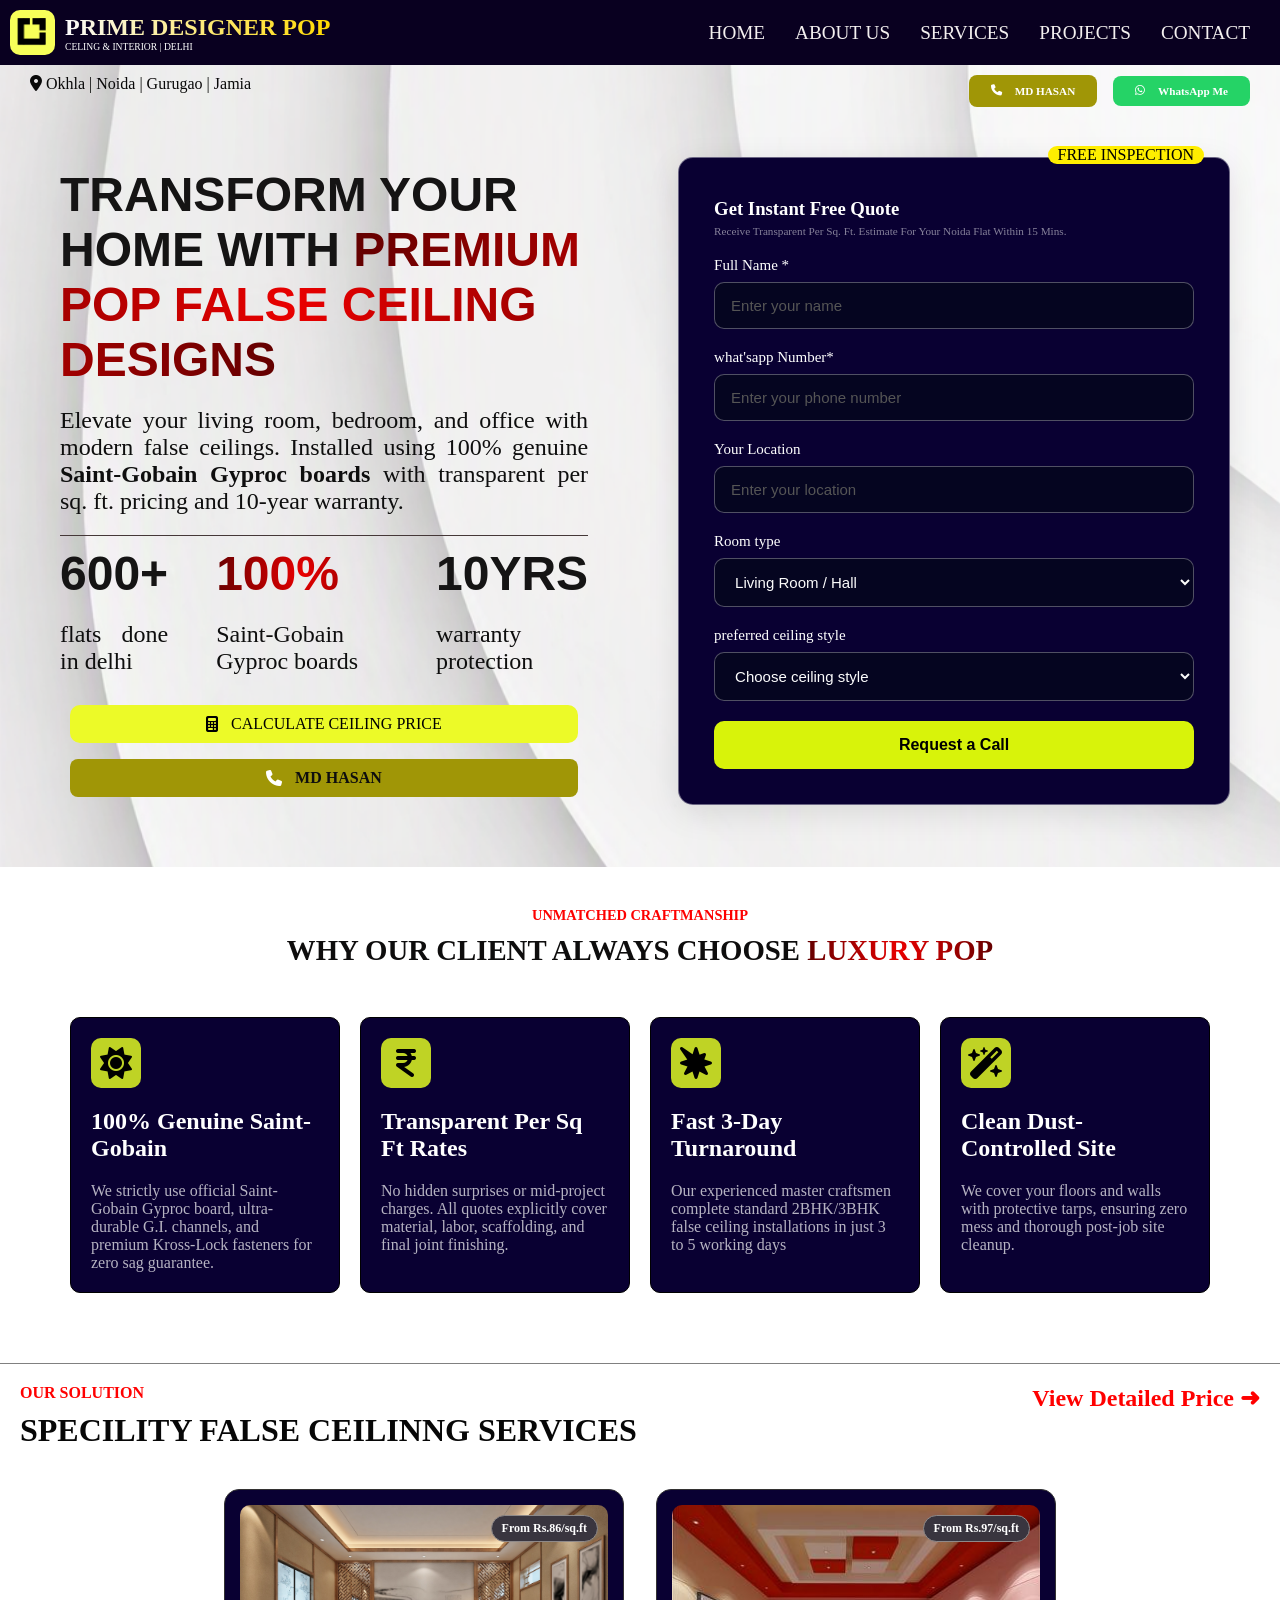
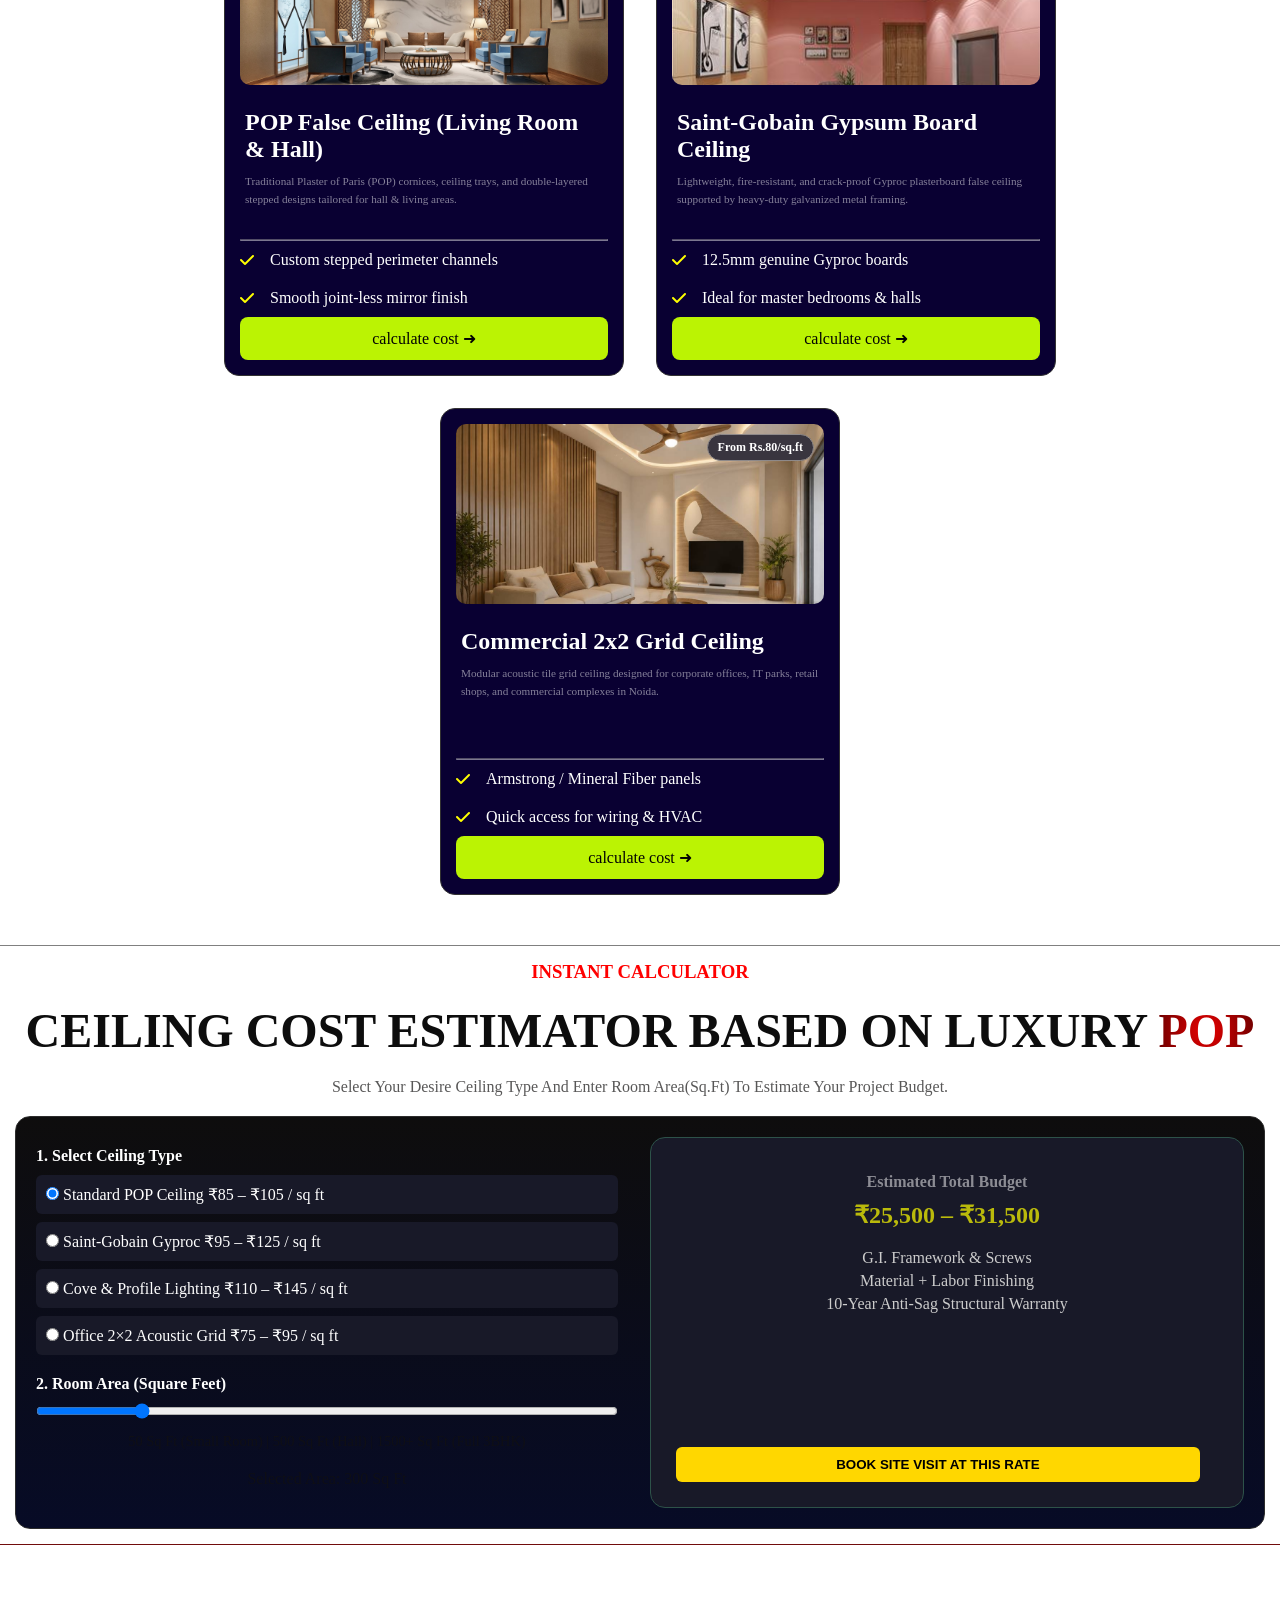
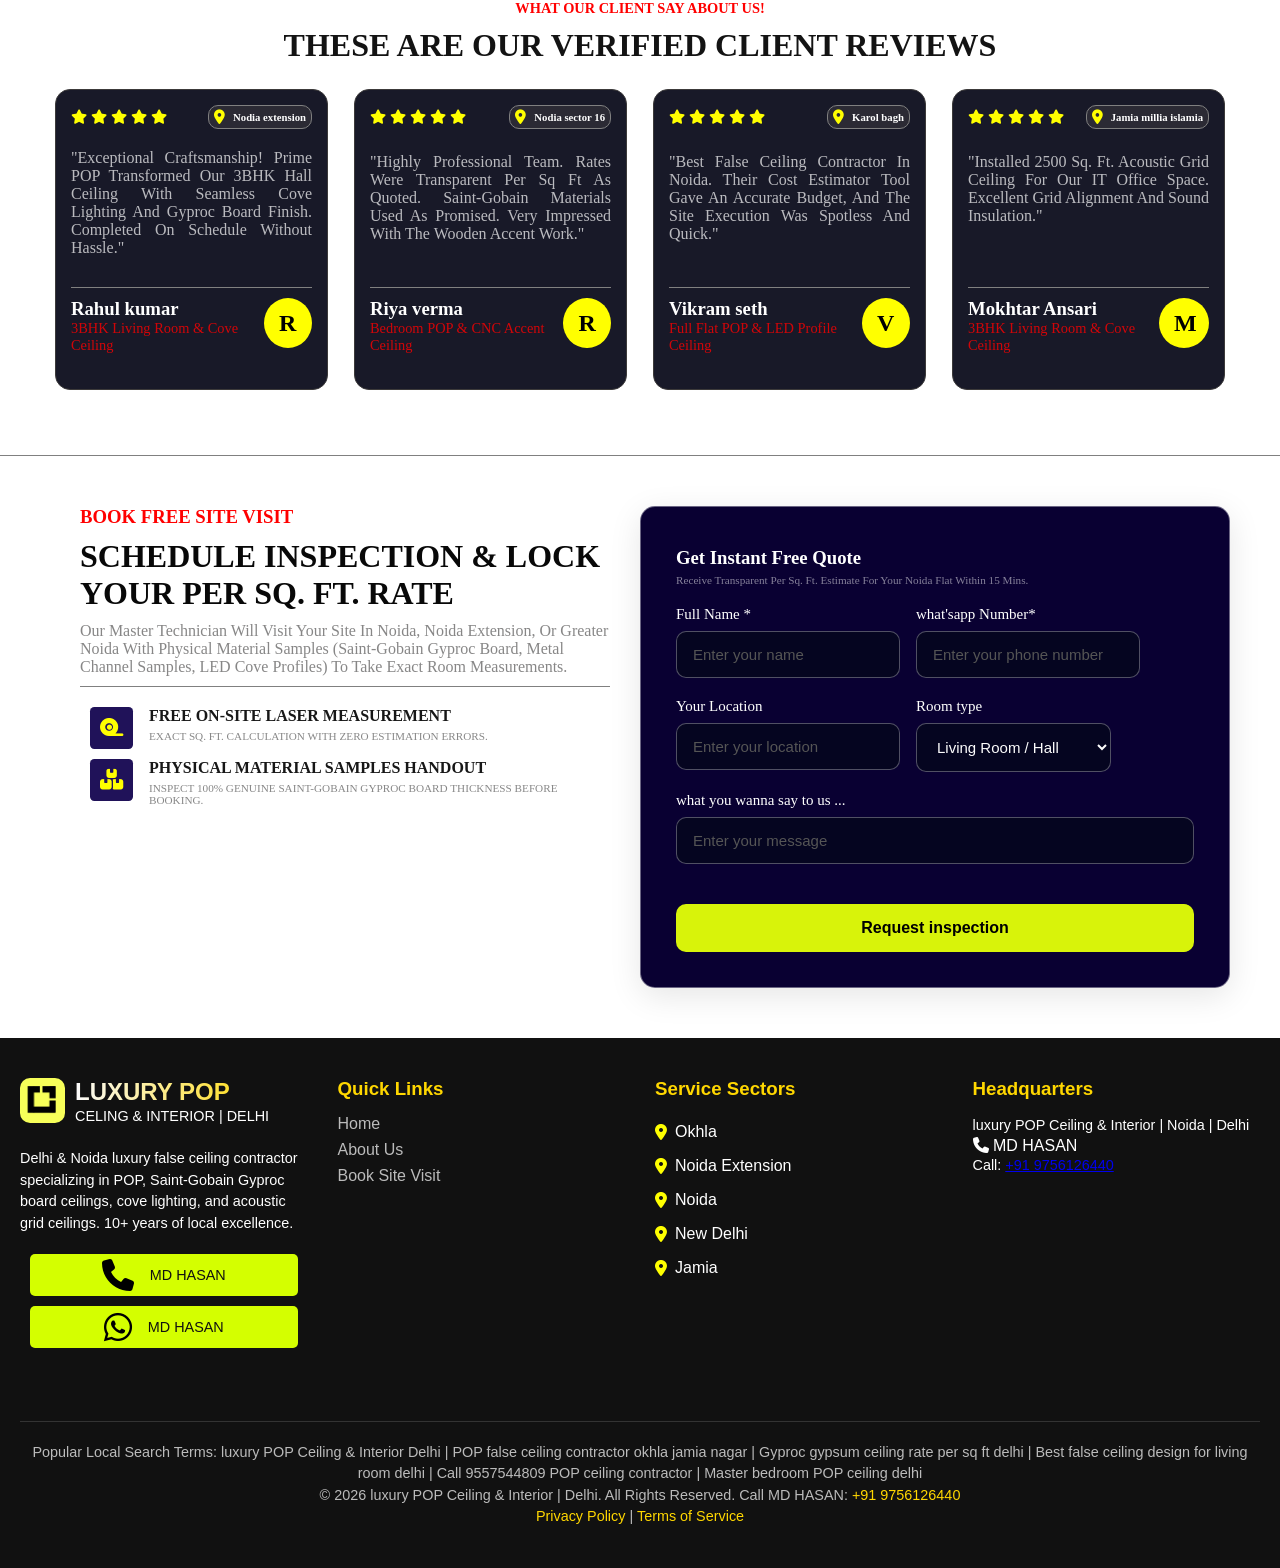
<file: index.html>
<!DOCTYPE html>
<html lang="en">

<head>
    <meta charset="UTF-8">
    <meta name="viewport" content="width=device-width, initial-scale=1.0">
    <title>pop ceiling | false ceiling | transform your home with luxury pop ceiling | luxury pop</title>
    <link rel="stylesheet" href="style/style.css">
    <link rel="icon" type="image/png" href="img/logo.png">
    <link rel="stylesheet" href="https://cdnjs.cloudflare.com/ajax/libs/font-awesome/6.5.2/css/all.min.css">
    <meta name="author" content="arwaz_kashif">
    <meta name="keyword" content="ceiling , pop ceiling , false ceiling , false , ceiling , delhi , design ">
    <meta name="description" content="we design and build pop ceiling | false ceiling in delhi and noida area ">
</head>

<body>
    <!--header section markup-->
    <header>
        <!--navigation section markup-->
        <section class="navbar">
            <!--menu section top but i put the top secton on bottom because i didn't like it later-->
            <section class="nav-btm">
                <div class="nav-btm-left">
                    <img src="img/logo.png" alt="img not found" class="logo">
                    <div class="logo-brand">
                        <h1>prime designer <span>pop</span></h1>
                        <p>celing & interior | delhi</p>
                    </div>
                </div>
                <div class="nav-btm-right">
                    <div class="nav">


                        <!-- Desktop Menu -->
                        <div class="nav-links">
                            <a href="#">Home</a>
                            <a href="about.html">About Us</a>
                            <a href="services.html">Services</a>
                            <a href="project.html">Projects</a>
                            <a href="contact.html">Contact</a>
                        </div>

                        <!-- Hamburger -->
                        <button class="hamburger" id="hamburger">
                            ☰
                        </button>

                    </div>


                    <!-- Mobile Side Menu -->
                    <div class="side-menu" id="sideMenu">

                        <!-- Cross -->
                        <button class="close-btn" id="closeBtn">
                            ×
                        </button>

                        <!-- Categories -->
                        <div class="mobile-links">
                            <a href="#">Home</a>
                            <a href="about.html">About Us</a>
                            <a href="services.html">Services</a>
                            <a href="project.html">Projects</a>
                            <a href="contact.html">Contact</a>
                        </div>

                    </div>
                </div>
            </section>
            <!--navigation top section-->
            <section class="nav-top">
                <div class="nav-top-left">
                    <div class="address">
                        <i class="fa-solid fa-location-dot"></i>
                        <span>Okhla | Noida | Gurugao | Jamia </span>
                    </div>
                </div>
                <div class="nav-top-right">
                    <a href="tel:+919756126440" class="call-btn">
                        <i class="fa-solid fa-phone"></i> <P>MD HASAN</P>
                    </a>
                    <a href="https://wa.me/919756126440" class="whatsapp-btn" target="_blank">
                        <i class="fa-brands fa-whatsapp"></i> WhatsApp Me
                    </a>
                </div>
            </section>
        </section>
        <!--banner section markup-->
        <section class="banner">
            <div class="banner-left">
                <div class="banner-img">
                    <h1>Transform Your Home with <span class="gradient-text"> Premium POP False Ceiling Designs </span>
                    </h1>
                    <p>Elevate your living room, bedroom, and office with modern false ceilings. Installed using 100%
                        genuine <b> Saint-Gobain Gyproc boards </b> with transparent per sq. ft. pricing and 10-year
                        warranty.
                    </p>
                </div>
                <div class="feature">
                    <div class="work-done">
                        <h1>600+</h1>
                        <p>flats done in delhi</p>
                    </div>
                    <div class="quility">
                        <h1 class="gradient-text"> 100% </h1>
                        <p>Saint-Gobain Gyproc boards</p>
                    </div>
                    <div class="warranty">
                        <h1>10yrs</h1>
                        <p>warranty protection</p>
                    </div>
                </div>
                <div class="banner-btn">
                    <a href="#cal" class="cal-price">
                        <i class="fa-solid fa-calculator"></i> calculate ceiling price
                    </a>
                    <a href="tel:+919756126440" class="call-btn banner-call-btn">
                        <i class="fa-solid fa-phone"></i> <p>MD HASAN</p>
                    </a>
                </div>

            </div>
            <div class="banner-right">

                <span class="border-text">free inspection</span>
                <h3>Get Instant Free Quote</h3>
                <p>Receive transparent per sq. ft. estimate for your Noida flat within 15 mins.</p>

                <form id="req-call">

                    <div class="form-group">
                        <label for="name">Full Name *</label>
                        <input type="text" id="name" placeholder="Enter your name" required>
                    </div>

                    <div class="form-group">
                        <label for="phone">what'sapp Number*</label>
                        <input type="tel" id="phone" placeholder="Enter your phone number" required>
                    </div>

                    <div class="form-group">
                        <label for="location">Your Location</label>
                        <input type="text" id="location" placeholder="Enter your location" required>
                    </div>

                    <div class="form-group">
                        <label for="room">Room type</label>

                        <select id="room" required>
                            <option value="" disabled selected>Living Room / Hall </option>
                            <option value="Masterbed Room">Masterbed Room</option>
                            <option value="full flat (2bhk / 3bhk)">Full Flat(2bhk / 3bhk) </option>
                            <option value="office / commercial ">Office / commercial</option>

                        </select>
                    </div>


                    <div class="form-group">
                        <label for="ceilin-style">preferred ceiling style</label>

                        <select id="ceiling-style" required>
                            <option value="" disabled selected>Choose ceiling style</option>
                            <option value="Saint-Gobain Gyproc Cove Ceiling">
                                Saint-Gobain Gyproc Cove Ceiling
                            </option>
                            <option value="Standard POP False Ceiling">
                                Standard POP False Ceiling
                            </option>
                            <option value="LED Profile & Ambient Strip Ceiling">
                                LED Profile & Ambient Strip Ceiling
                            </option>
                            <option value="Office Acoustic Grid Ceiling">
                                Office Acoustic Grid Ceiling
                            </option>
                            <option value="CNC Wooden Accent Ceiling">
                                CNC Wooden Accent Ceiling
                            </option>
                        </select>
                    </div>

                    <button type="submit">Request a Call</button>

                </form>
            </div>
        </section>
    </header>
    <main>
        <section class="factor">
            <h3>unmatched craftmanship</h3>
            <h1>why our client always choose <span class="gradient-text"> luxury POP</span></h1>
            <div class="factor-cards">
                <div class="factor-card">
                    <div class="factor-icon">
                        <i class="fa-solid fa-sun"></i>
                    </div>
                    <h2>100% genuine Saint-gobain </h2>
                    <p>We strictly use official Saint-Gobain Gyproc board, ultra-durable G.I. channels, and premium
                        Kross-Lock fasteners for zero sag guarantee.
                    </p>
                </div>
                <div class="factor-card">
                    <div class="factor-icon">
                        <i class="fa-solid fa-indian-rupee-sign"></i>
                    </div>
                    <h2>Transparent Per Sq Ft Rates </h2>
                    <p>No hidden surprises or mid-project charges. All quotes explicitly cover material, labor,
                        scaffolding, and final joint finishing.
                    </p>
                </div>
                <div class="factor-card">
                    <div class="factor-icon">
                        <i class="fa-solid fa-burst"></i>
                    </div>
                    <h2>Fast 3-Day Turnaround</h2>
                    <p>Our experienced master craftsmen complete standard 2BHK/3BHK false ceiling installations in just
                        3 to 5 working days
                    </p>
                </div>
                <div class="factor-card">
                    <div class="factor-icon">
                        <i class="fa-solid fa-wand-magic-sparkles"></i>
                    </div>
                    <h2>Clean Dust-Controlled Site </h2>
                    <p>We cover your floors and walls with protective tarps, ensuring zero mess and thorough post-job
                        site cleanup.
                    </p>
                </div>
            </div>
        </section>
        <section class="solution">
            <div class="sol-top">
                <div class="sol-top-left">
                    <h2>our solution</h2>
                    <h1>specility false ceilinng services</h1>
                </div>
                <div class="sol-top-right">
                    <h2 href="#cal">view detailed price ➜</h2>
                </div>
            </div>
            <div class="sol-cards">
                <div class="sol-card">
                    <div class="sol-img">
                        <img src="img/img2.jpg" alt="Solution">
                        <div class="sol-title">
                            <h2>From Rs.86/sq.ft</h2>
                        </div>
                    </div>
                    <div class="sol-content">
                        <h2>POP False Ceiling (Living Room & Hall)</h2>
                        <p>
                            Traditional Plaster of Paris (POP) cornices, ceiling trays, and double-layered stepped
                            designs tailored for hall & living areas.
                        </p>
                    </div>
                    <hr style="opacity: 0.5;">
                    <div class="sol-icon">
                        <i class="fa-solid fa-check"></i>
                        <p>Custom stepped perimeter channels</p>
                    </div>
                    <div class="sol-icon">
                        <i class="fa-solid fa-check"></i>
                        <p> Smooth joint-less mirror finish</p>
                    </div>

                    <a href="#cal" class="sol-btn">calculate cost ➜</a>
                </div>

                <div class="sol-card">
                    <div class="sol-img">
                        <img src="img/img3.jpg" alt="Solution">
                        <div class="sol-title">
                            <h2>From Rs.97/sq.ft</h2>
                        </div>
                    </div>
                    <div class="sol-content">
                        <h2>Saint-Gobain Gypsum Board Ceiling</h2>
                        <p>
                            Lightweight, fire-resistant, and crack-proof Gyproc plasterboard false ceiling supported by
                            heavy-duty galvanized metal framing.
                        </p>
                    </div>
                    <hr style="opacity: 0.5;">
                    <div class="sol-icon">
                        <i class="fa-solid fa-check"></i>
                        <p>12.5mm genuine Gyproc boards</p>
                    </div>
                    <div class="sol-icon">
                        <i class="fa-solid fa-check"></i>
                        <p> Ideal for master bedrooms & halls</p>
                    </div>

                    <a href="#cal" class="sol-btn">calculate cost ➜</a>
                </div>

                <div class="sol-card">
                    <div class="sol-img">
                        <img src="img/img4.jpg" alt="Solution">
                        <div class="sol-title">
                            <h2>From Rs.80/sq.ft</h2>
                        </div>
                    </div>
                    <div class="sol-content">
                        <h2>Commercial 2x2 Grid Ceiling</h2>
                        <p>
                            Modular acoustic tile grid ceiling designed for corporate offices, IT parks, retail shops,
                            and commercial complexes in Noida.
                        </p>
                    </div>
                    <hr style="opacity: 0.5;">
                    <div class="sol-icon">
                        <i class="fa-solid fa-check"></i>
                        <p>Armstrong / Mineral Fiber panels</p>
                    </div>
                    <div class="sol-icon">
                        <i class="fa-solid fa-check"></i>
                        <p> Quick access for wiring & HVAC</p>
                    </div>

                    <a href="#cal" class="sol-btn">calculate cost ➜</a>
                </div>



            </div>

        </section>
        <section class="calculation" id="cal">
            <h3>instant calculator</h3>
            <h1>Ceiling Cost Estimator based on luxury <span class="gradient-text">POP</span></h1>
            <P>Select your desire ceiling type and enter room area(sq.ft) to estimate your project budget.</P>
            <div class="cal-form">
                <div class="cal-form-left">
                    <h2>1. Select Ceiling Type</h2>
                    <div class="options">
                        <label>
                            <input type="radio" name="ceilingType" value="85-105" checked>
                            Standard POP Ceiling ₹85 – ₹105 / sq ft
                        </label>
                        <label>
                            <input type="radio" name="ceilingType" value="95-125">
                            Saint-Gobain Gyproc ₹95 – ₹125 / sq ft
                        </label>
                        <label>
                            <input type="radio" name="ceilingType" value="110-145">
                            Cove & Profile Lighting ₹110 – ₹145 / sq ft
                        </label>
                        <label>
                            <input type="radio" name="ceilingType" value="75-95">
                            Office 2×2 Acoustic Grid ₹75 – ₹95 / sq ft
                        </label>
                    </div>


                    <div class="cal-room">
                        <h2>2. Room Area (Square Feet)</h2>
                        <input type="range" id="roomArea" min="50" max="1500" value="300" step="10"
                            style="width: 100%;">
                        <p class="range-labels">
                            <span>50 Sq Ft (Small Room)</span> |
                            <span>500 Sq Ft (Hall)</span> |
                            <span>1500+ Sq Ft (Full 3BHK)</span>
                        </p>
                        <p>Selected Area: <span id="areaValue">300</span> sq ft</p>
                    </div>
                </div>
                <div class="cal-form-right">
                    <div class="output">
                        <h2>Estimated Total Budget</h2>
                        <p id="budget">₹25,500 – ₹31,500</p>
                        <ul>
                            <li>G.I. Framework & Screws</li>
                            <li>Material + Labor Finishing</li>
                            <li>10-Year Anti-Sag Structural Warranty</li>
                        </ul>
                    </div>
                    <button class="btn" id="whatsappBtn">BOOK SITE VISIT AT THIS RATE</button>
                </div>
            </div>
        </section>
        <section class="reviews">
            <h2>what our client say about us!</h2>
            <h1>these are our verified client reviews</h1>
            <div class="review-cards">
                <div class="review-card">
                    <div class="rev-top">
                        <div class="rev-stars">
                            <i class="fa-solid fa-star"></i>
                            <i class="fa-solid fa-star"></i>
                            <i class="fa-solid fa-star"></i>
                            <i class="fa-solid fa-star"></i>
                            <i class="fa-solid fa-star"></i>
                        </div>
                        <div class="rev-location">
                            <i class="fa-solid fa-location-dot"></i>
                            <h6>Nodia extension</h6>
                        </div>
                    </div>
                    <p>"Exceptional craftsmanship! Prime POP transformed our 3BHK hall ceiling with seamless cove
                        lighting and Gyproc board finish. Completed on schedule without hassle."
                    </p>
                    <div class="rev-btm">
                        <div class="rev-btm-left">
                            <h3>Rahul kumar</h3>
                            <h4>3BHK Living Room & Cove Ceiling</h4>
                        </div>
                        <div class="rev-btm-profile">
                            <h5>R</h5>
                        </div>
                    </div>
                </div>
                <div class="review-card">
                    <div class="rev-top">
                        <div class="rev-stars">
                            <i class="fa-solid fa-star"></i>
                            <i class="fa-solid fa-star"></i>
                            <i class="fa-solid fa-star"></i>
                            <i class="fa-solid fa-star"></i>
                            <i class="fa-solid fa-star"></i>
                        </div>
                        <div class="rev-location">
                            <i class="fa-solid fa-location-dot"></i>
                            <h6>Nodia sector 16</h6>
                        </div>
                    </div>
                    <p>"Highly professional team. Rates were transparent per sq ft as quoted. Saint-Gobain materials
                        used as promised. Very impressed with the wooden accent work."
                    </p>
                    <div class="rev-btm">
                        <div class="rev-btm-left">
                            <h3>Riya verma</h3>
                            <h4>Bedroom POP & CNC Accent Ceiling</h4>
                        </div>
                        <div class="rev-btm-profile">
                            <h5>R</h5>
                        </div>
                    </div>
                </div>
                <div class="review-card">
                    <div class="rev-top">
                        <div class="rev-stars">
                            <i class="fa-solid fa-star"></i>
                            <i class="fa-solid fa-star"></i>
                            <i class="fa-solid fa-star"></i>
                            <i class="fa-solid fa-star"></i>
                            <i class="fa-solid fa-star"></i>
                        </div>
                        <div class="rev-location">
                            <i class="fa-solid fa-location-dot"></i>
                            <h6>Karol bagh</h6>
                        </div>
                    </div>
                    <p>"Best false ceiling contractor in Noida. Their cost estimator tool gave an accurate budget, and
                        the site execution was spotless and quick."
                    </p>
                    <div class="rev-btm">
                        <div class="rev-btm-left">
                            <h3>Vikram seth</h3>
                            <h4>Full Flat POP & LED Profile Ceiling</h4>
                        </div>
                        <div class="rev-btm-profile">
                            <h5>V</h5>
                        </div>
                    </div>
                </div>
                <div class="review-card">
                    <div class="rev-top">
                        <div class="rev-stars">
                            <i class="fa-solid fa-star"></i>
                            <i class="fa-solid fa-star"></i>
                            <i class="fa-solid fa-star"></i>
                            <i class="fa-solid fa-star"></i>
                            <i class="fa-solid fa-star"></i>
                        </div>
                        <div class="rev-location">
                            <i class="fa-solid fa-location-dot"></i>
                            <h6>Jamia millia islamia</h6>
                        </div>
                    </div>
                    <p>"Installed 2500 sq. ft. Acoustic Grid Ceiling for our IT office space. Excellent grid alignment
                        and sound insulation."
                    </p>
                    <div class="rev-btm">
                        <div class="rev-btm-left">
                            <h3>Mokhtar Ansari</h3>
                            <h4>3BHK Living Room & Cove Ceiling</h4>
                        </div>
                        <div class="rev-btm-profile">
                            <h5>M</h5>
                        </div>
                    </div>
                </div>
            </div>
        </section>
        <section class="visit">
            <div class="visit-left">
                <h3>book free site visit</h3>
                <h1>Schedule Inspection & Lock Your Per Sq. Ft. Rate</h1>
                <p>Our master technician will visit your site in Noida, Noida Extension, or Greater Noida with physical
                    material samples (Saint-Gobain Gyproc board, metal channel samples, LED cove profiles) to take exact
                    room measurements.
                </p>
                <div class="visit-btm">
                    <div class="visit-left-btm">
                        <div class="visit-icon">
                            <i class="fa-solid fa-tape"></i>
                        </div>
                        <div class="visit-left-btm-right">
                            <h4>Free On-Site Laser Measurement</h4>
                            <h5>Exact sq. ft. calculation with zero estimation errors.</h5>
                        </div>
                    </div>
                    <div class="visit-left-btm">
                        <div class="visit-icon">
                            <i class="fa-solid fa-boxes-stacked"></i>
                        </div>
                        <div class="visit-left-btm-right">
                            <h4>Physical Material Samples Handout</h4>
                            <h5>Inspect 100% genuine Saint-Gobain Gyproc board thickness before booking.</h5>
                        </div>
                    </div>
                </div>
            </div>
            <div class="banner-right visit-banner">
                <h3>Get Instant Free Quote</h3>
                <p>Receive transparent per sq. ft. estimate for your Noida flat within 15 mins.</p>

                <form id="ins-req-call">
                    <div class="form-group-flex">
                        <div class="form-group">
                            <label for="ins-name">Full Name *</label>
                            <input type="text" id="ins-name" placeholder="Enter your name" required>
                        </div>

                        <div class="form-group">
                            <label for="ins-phone">what'sapp Number*</label>
                            <input type="tel" id="ins-phone" placeholder="Enter your phone number" required>
                        </div>
                    </div>
                    <div class="form-group-flex">
                        <div class="form-group">
                            <label for="ins-location">Your Location</label>
                            <input type="text" id="ins-location" placeholder="Enter your location" required>
                        </div>

                        <div class="form-group">
                            <label for="ins-room">Room type</label>

                            <select id="ins-room" required>
                                <option value="Living room / hall" selected>Living Room / Hall </option>
                                <option value="Masterbed Room">Masterbed Room</option>
                                <option value="full flat (2bhk / 3bhk)">Full Flat(2bhk / 3bhk) </option>
                                <option value="office / commercial ">Office / commercial</option>

                            </select>
                        </div>
                    </div>
                    <div class="form-group">
                        <label for="ins-message">what you wanna say to us ...</label>
                        <input type="text" id="ins-message" placeholder="Enter your message">
                    </div>
                    <button type="submit">Request inspection</button>
                </form>
            </div>
        </section>
    </main>
    <footer class="footer">
        <div class="footer-container">
            <!-- Company Info -->
            <div class="footer-col company">
                <div class="nav-btm-left footer-brand">
                    <img src="img/logo.png" alt="img not found" class="logo">
                    <div class="logo-brand">
                        <h1>luxury <span>pop</span></h1>
                        <p>celing & interior | delhi</p>
                    </div>
                </div>
                <p class="footer-brand-p">Delhi & Noida luxury false ceiling contractor specializing in POP,
                    Saint-Gobain Gyproc board
                    ceilings, cove lighting, and acoustic grid ceilings. 10+ years of local excellence.</p>
                <div class="contact-icons">
                    <a href="tel:+919756126440"><i class="fa-solid fa-phone"></i><p>MD HASAN </p></a>
                    <a href="https://wa.me/919756126440"><i class="fa-brands fa-whatsapp"></i> <p>MD HASAN</p></a>
                </div>
            </div>

            <!-- Quick Links -->
            <div class="footer-col footer-quick-link">
                <h3>Quick Links</h3>
                <ul>
                    <li><a href="#">Home</a></li>
                    <li><a href="about.html">About Us</a></li>
                    <li><a href="#cal">Book Site Visit</a></li>
                </ul>
            </div>

            <!-- Service Sectors -->
            <div class="footer-col">
                <h3>Service Sectors</h3>
                <ul>
                    <div class="footer-service"> <i class="fa-solid fa-location-dot"></i>
                        <li>Okhla</li>
                    </div>
                    <div class="footer-service"> <i class="fa-solid fa-location-dot"></i>
                        <li>Noida Extension</li>
                    </div>
                    <div class="footer-service"> <i class="fa-solid fa-location-dot"></i>
                        <li>Noida</li>
                    </div>
                    <div class="footer-service"> <i class="fa-solid fa-location-dot"></i>
                        <li>New Delhi</li>
                    </div>
                    <div class="footer-service"><i class="fa-solid fa-location-dot"></i>
                        <li>Jamia</li>
                    </div>
                </ul>
            </div>

            <!-- Headquarters -->
            <div class="footer-col">
                <h3>Headquarters</h3>
                <p>luxury POP Ceiling & Interior | Noida | Delhi</p>
                <P></P><i class="fa-solid fa-phone"></i> MD HASAN</p>
                <p>Call: <a href="tel:+919756126440">+91 9756126440</a></p>
                <div class="map">
                    <iframe
                        src="https://www.google.com/maps/embed?pb=!1m18!1m12!1m3!1d224346.54004883842!2d77.04417347155065!3d28.52725273882469!2m3!1f0!2f0!3f0!3m2!1i1024!2i768!4f13.1!3m3!1m2!1s0x390cfd5b347eb62d%3A0x52c2b7494e204dce!2sNew%20Delhi%2C%20Delhi!5e0!3m2!1sen!2sin!4v1789052312578!5m2!1sen!2sin"
                        width="100%" height="200" style="border:0;" allowfullscreen="" loading="lazy"
                        referrerpolicy="strict-origin-when-cross-origin">
                    </iframe>
                </div>
            </div>
        </div>

        <!-- Bottom Bar -->
        <div class="footer-bottom">
            <p>Popular Local Search Terms: luxury POP Ceiling & Interior Delhi | POP false ceiling contractor okhla
                jamia nagar | Gyproc gypsum ceiling rate per sq ft delhi | Best false ceiling design
                for living room delhi | Call 9557544809 POP ceiling contractor | Master bedroom POP ceiling delhi
            </p>
            <p>© 2026 luxury POP Ceiling & Interior | Delhi. All Rights Reserved. Call MD HASAN: <a href="tel:+919756126440">+91
                   9756126440</a></p>
            <p><a href="#">Privacy Policy</a> | <a href="#">Terms of Service</a></p>
        </div>
    </footer>

    <script src="javascript/main.js"></script>
    <script src="javascript/call-req.js"></script>
    <script src="javascript/calculate.js"></script>
    <script src="javascript/insp.js"></script>
</body>

</html>
</file>
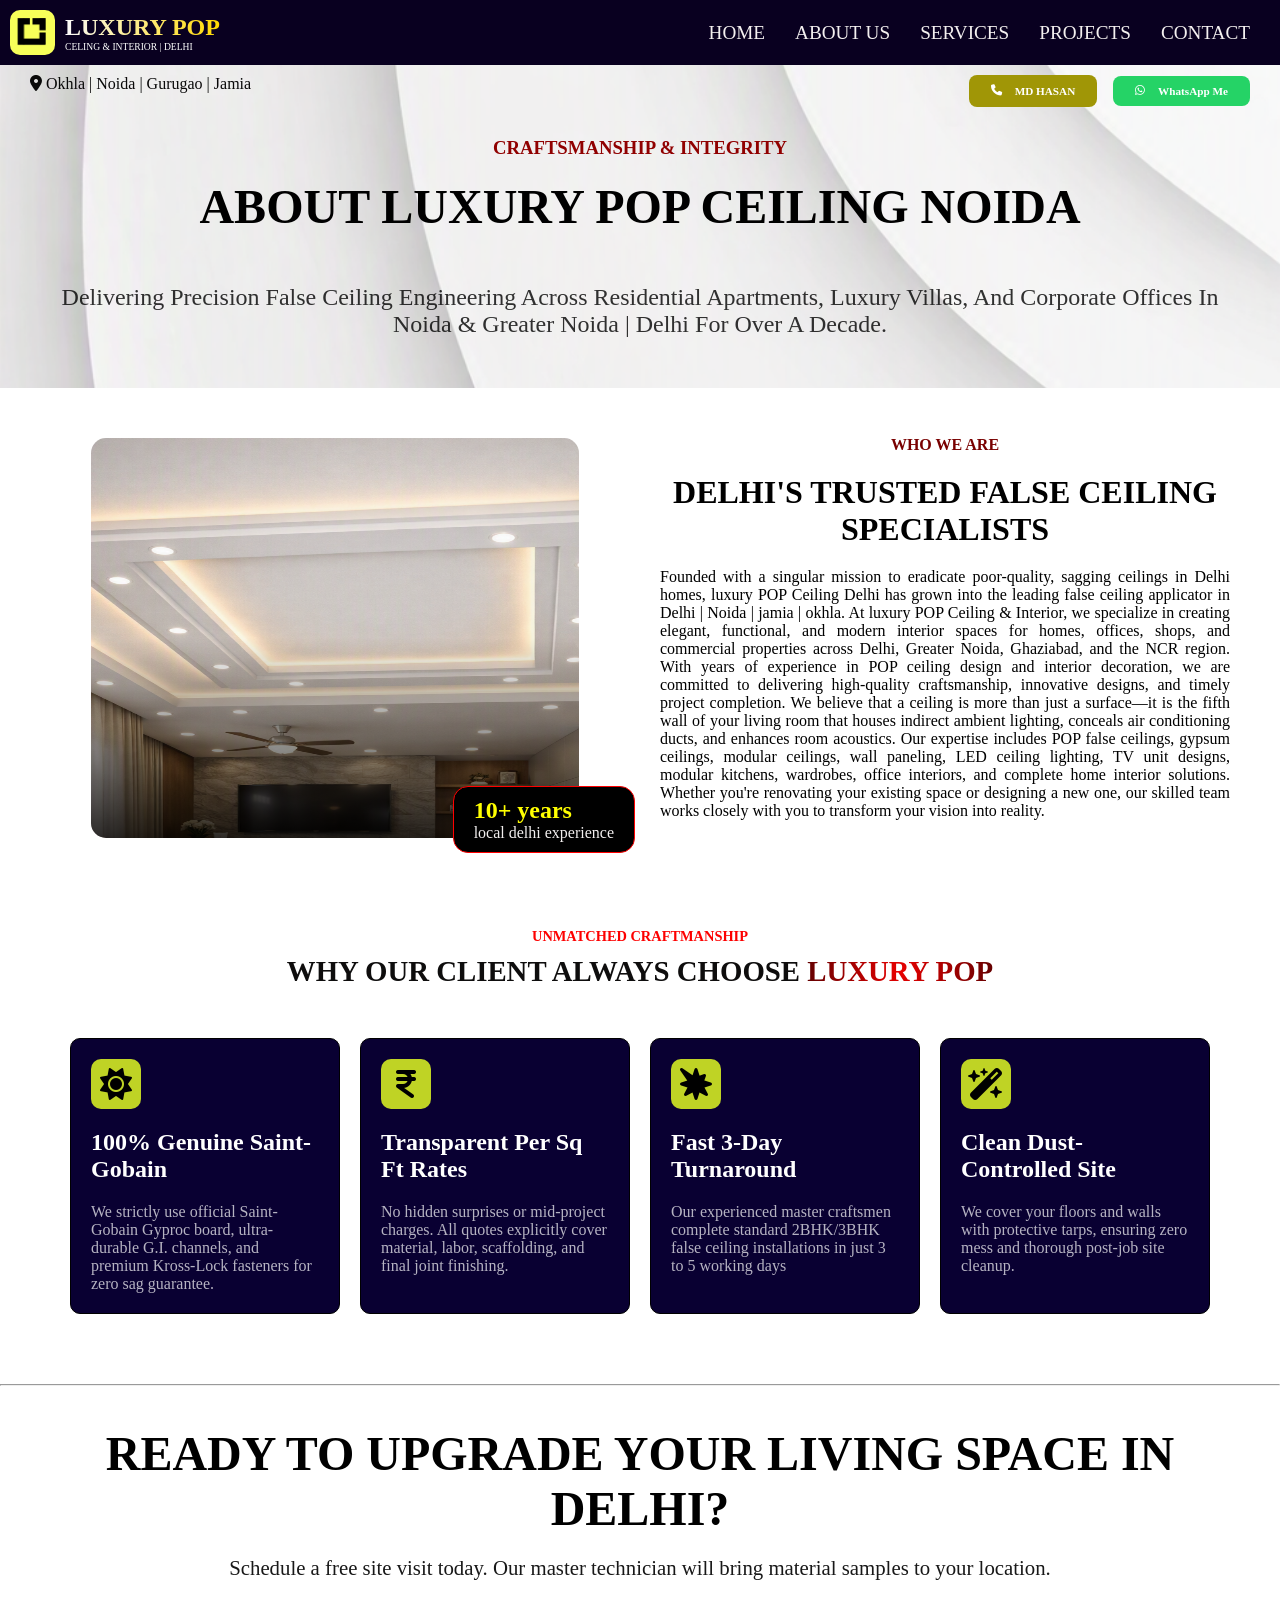
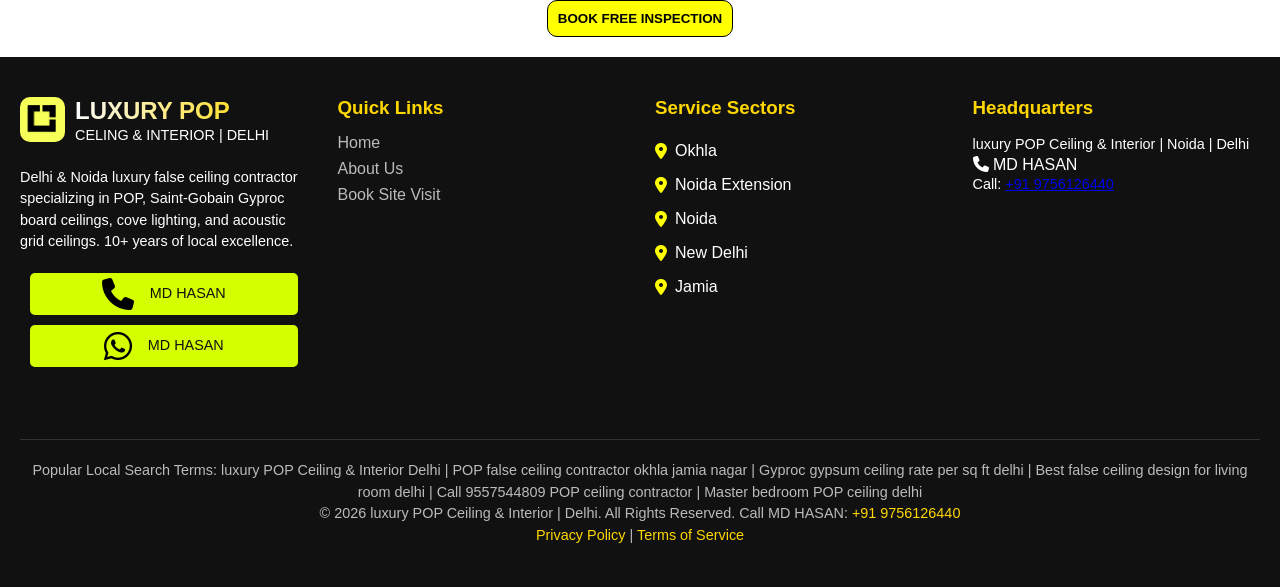
<file: about.html>
<!DOCTYPE html>
<html lang="en">

<head>
    <meta charset="UTF-8">
    <meta name="viewport" content="width=device-width, initial-scale=1.0">
    <title>pop ceiling | false ceiling | transform your home with luxury pop ceiling | luxury pop</title>
    <link rel="stylesheet" href="style/style.css">
    <link rel="stylesheet" href="style/about.css">
    <link rel="icon" type="image/png" href="img/logo.png">
    <link rel="stylesheet" href="https://cdnjs.cloudflare.com/ajax/libs/font-awesome/6.5.2/css/all.min.css">
    <meta name="author" content="arwaz_kashif">
    <meta name="keyword" content="ceiling , pop ceiling , false ceiling , false , ceiling , delhi , design ">
    <meta name="description" content="we design and build pop ceiling | false ceiling in delhi and noida area ">
</head>

<body>
    <header>
        <!--navigation section markup-->
        <section class="navbar">
            <!--menu section top but i put the top secton on bottom because i didn't like it later-->
            <section class="nav-btm">
                <div class="nav-btm-left">
                    <img src="img/logo.png" alt="img not found" class="logo">
                    <div class="logo-brand">
                        <h1>luxury <span>pop</span></h1>
                        <p>celing & interior | delhi</p>
                    </div>
                </div>
                <div class="nav-btm-right">
                    <div class="nav">


                        <!-- Desktop Menu -->
                        <div class="nav-links">
                            <a href="index.html">Home</a>
                            <a href="about.html">About Us</a>
                            <a href="services.html">Services</a>
                            <a href="project.html">Projects</a>
                            <a href="contact.html">Contact</a>
                        </div>

                        <!-- Hamburger -->
                        <button class="hamburger" id="hamburger">
                            ☰
                        </button>

                    </div>


                    <!-- Mobile Side Menu -->
                    <div class="side-menu" id="sideMenu">

                        <!-- Cross -->
                        <button class="close-btn" id="closeBtn">
                            ×
                        </button>

                        <!-- Categories -->
                        <div class="mobile-links">
                            <a href="index.html">Home</a>
                            <a href="about.html">About Us</a>
                            <a href="services.html">Services</a>
                            <a href="project.html">Projects</a>
                            <a href="contact.html">Contact</a>
                        </div>

                    </div>
                </div>
            </section>
            <!--navigation top section-->
            <section class="nav-top">
                <div class="nav-top-left">
                    <div class="address">
                        <i class="fa-solid fa-location-dot"></i>
                        <span>Okhla | Noida | Gurugao | Jamia </span>
                    </div>
                </div>
                <div class="nav-top-right">
                    <a href="tel:+919756126440" class="call-btn">
                        <i class="fa-solid fa-phone"></i>
                        <P>MD HASAN</P>
                    </a>
                    <a href="https://wa.me/919756126440" class="whatsapp-btn" target="_blank">
                        <i class="fa-brands fa-whatsapp"></i> WhatsApp Me
                    </a>
                </div>
            </section>
        </section>
        <section class="about-banner">
            <h3>Craftsmanship & Integrity</h3>
            <h1>About luxury POP Ceiling Noida</h1>
            <p>Delivering precision false ceiling engineering across residential apartments, luxury villas, and
                corporate offices in Noida & Greater Noida | delhi for over a decade.
            </p>
        </section>
    </header>
    <main>
        <section class="abt-describe">
            <div class="abt-des-left">
                <div class="abt-des-left-img">
                    <img src="img/img10.png" alt="ceiling image" class="abt-des-left-img">
                </div>
                <div class="abt-des-left-cont">
                    <h1>10+ years</h1>
                    <p>local delhi experience</p>
                </div>
            </div>
            <div class="abt-des-right">
                <h3>Who We Are</h3>
                <h1>Delhi's Trusted False Ceiling Specialists</h1>
                <p>Founded with a singular mission to eradicate poor-quality, sagging ceilings in Delhi homes, luxury
                    POP
                    Ceiling Delhi has grown into the leading false ceiling applicator in Delhi | Noida | jamia | okhla.

                    At luxury POP Ceiling & Interior, we specialize in creating elegant, functional, and modern interior
                    spaces for homes, offices, shops, and commercial properties across Delhi, Greater Noida, Ghaziabad,
                    and the NCR region. With years of experience in POP ceiling design and interior decoration,
                    we are committed to delivering high-quality craftsmanship, innovative designs, and timely project
                    completion.

                    We believe that a ceiling is more than just a surface—it is the fifth wall of your living room that
                    houses indirect ambient lighting, conceals air conditioning ducts, and enhances room acoustics.

                    Our expertise includes POP false ceilings, gypsum ceilings, modular ceilings, wall paneling, LED
                    ceiling lighting, TV unit designs, modular kitchens, wardrobes, office interiors, and complete home
                    interior solutions. Whether you're renovating your existing space or designing a new one, our
                    skilled team works closely with you to transform your vision into reality.
                </p>
            </div>

        </section>
        <section class="factor">
            <h3>unmatched craftmanship</h3>
            <h1>why our client always choose <span class="gradient-text"> luxury POP</span></h1>
            <div class="factor-cards">
                <div class="factor-card">
                    <div class="factor-icon">
                        <i class="fa-solid fa-sun"></i>
                    </div>
                    <h2>100% genuine Saint-gobain </h2>
                    <p>We strictly use official Saint-Gobain Gyproc board, ultra-durable G.I. channels, and premium
                        Kross-Lock fasteners for zero sag guarantee.
                    </p>
                </div>
                <div class="factor-card">
                    <div class="factor-icon">
                        <i class="fa-solid fa-indian-rupee-sign"></i>
                    </div>
                    <h2>Transparent Per Sq Ft Rates </h2>
                    <p>No hidden surprises or mid-project charges. All quotes explicitly cover material, labor,
                        scaffolding, and final joint finishing.
                    </p>
                </div>
                <div class="factor-card">
                    <div class="factor-icon">
                        <i class="fa-solid fa-burst"></i>
                    </div>
                    <h2>Fast 3-Day Turnaround</h2>
                    <p>Our experienced master craftsmen complete standard 2BHK/3BHK false ceiling installations in just
                        3 to 5 working days
                    </p>
                </div>
                <div class="factor-card">
                    <div class="factor-icon">
                        <i class="fa-solid fa-wand-magic-sparkles"></i>
                    </div>
                    <h2>Clean Dust-Controlled Site </h2>
                    <p>We cover your floors and walls with protective tarps, ensuring zero mess and thorough post-job
                        site cleanup.
                    </p>
                </div>
            </div>
        </section>
        <hr>
        <section class="abt-inspection">
            <h1>Ready to Upgrade Your Living Space in Delhi?</h1>
            <p>Schedule a free site visit today. Our master technician will bring material samples to your location.</p>
            <button class="abt-ins-btn" onclick="window.location.href='contact.html'">book free inspection</button>
        </section>
    </main>
    <footer class="footer">
        <div class="footer-container">
            <!-- Company Info -->
            <div class="footer-col company">
                <div class="nav-btm-left footer-brand">
                    <img src="img/logo.png" alt="img not found" class="logo">
                    <div class="logo-brand">
                        <h1>luxury <span>pop</span></h1>
                        <p>celing & interior | delhi</p>
                    </div>
                </div>
                <p class="footer-brand-p">Delhi & Noida luxury false ceiling contractor specializing in POP,
                    Saint-Gobain Gyproc board
                    ceilings, cove lighting, and acoustic grid ceilings. 10+ years of local excellence.</p>
                <div class="contact-icons">
                    <a href="tel:+919756126440"><i class="fa-solid fa-phone"></i>
                        <p>MD HASAN </p>
                    </a>
                    <a href="https://wa.me/919756126440"><i class="fa-brands fa-whatsapp"></i>
                        <p>MD HASAN</p>
                    </a>
                </div>
            </div>

            <!-- Quick Links -->
            <div class="footer-col footer-quick-link">
                <h3>Quick Links</h3>
                <ul>
                    <li><a href="#">Home</a></li>
                    <li><a href="about.html">About Us</a></li>
                    <li><a href="#cal">Book Site Visit</a></li>
                </ul>
            </div>

            <!-- Service Sectors -->
            <div class="footer-col">
                <h3>Service Sectors</h3>
                <ul>
                    <div class="footer-service"> <i class="fa-solid fa-location-dot"></i>
                        <li>Okhla</li>
                    </div>
                    <div class="footer-service"> <i class="fa-solid fa-location-dot"></i>
                        <li>Noida Extension</li>
                    </div>
                    <div class="footer-service"> <i class="fa-solid fa-location-dot"></i>
                        <li>Noida</li>
                    </div>
                    <div class="footer-service"> <i class="fa-solid fa-location-dot"></i>
                        <li>New Delhi</li>
                    </div>
                    <div class="footer-service"><i class="fa-solid fa-location-dot"></i>
                        <li>Jamia</li>
                    </div>
                </ul>
            </div>

            <!-- Headquarters -->
            <div class="footer-col">
                <h3>Headquarters</h3>
                <p>luxury POP Ceiling & Interior | Noida | Delhi</p>
                <P></P><i class="fa-solid fa-phone"></i> MD HASAN</p>
                <p>Call: <a href="tel:+919756126440">+91 9756126440</a></p>
                <div class="map">
                    <iframe
                        src="https://www.google.com/maps/embed?pb=!1m18!1m12!1m3!1d224346.54004883842!2d77.04417347155065!3d28.52725273882469!2m3!1f0!2f0!3f0!3m2!1i1024!2i768!4f13.1!3m3!1m2!1s0x390cfd5b347eb62d%3A0x52c2b7494e204dce!2sNew%20Delhi%2C%20Delhi!5e0!3m2!1sen!2sin!4v1789052312578!5m2!1sen!2sin"
                        width="100%" height="200" style="border:0;" allowfullscreen="" loading="lazy"
                        referrerpolicy="strict-origin-when-cross-origin">
                    </iframe>
                </div>
            </div>
        </div>

        <!-- Bottom Bar -->
        <div class="footer-bottom">
            <p>Popular Local Search Terms: luxury POP Ceiling & Interior Delhi | POP false ceiling contractor okhla
                jamia nagar | Gyproc gypsum ceiling rate per sq ft delhi | Best false ceiling design
                for living room delhi | Call 9557544809 POP ceiling contractor | Master bedroom POP ceiling delhi
            </p>
            <p>© 2026 luxury POP Ceiling & Interior | Delhi. All Rights Reserved. Call MD HASAN: <a
                    href="tel:+919756126440">+91
                    9756126440</a></p>
            <p><a href="#">Privacy Policy</a> | <a href="#">Terms of Service</a></p>
        </div>
    </footer>
    <script src="javascript/main.js"></script>
</body>

</html>
</file>
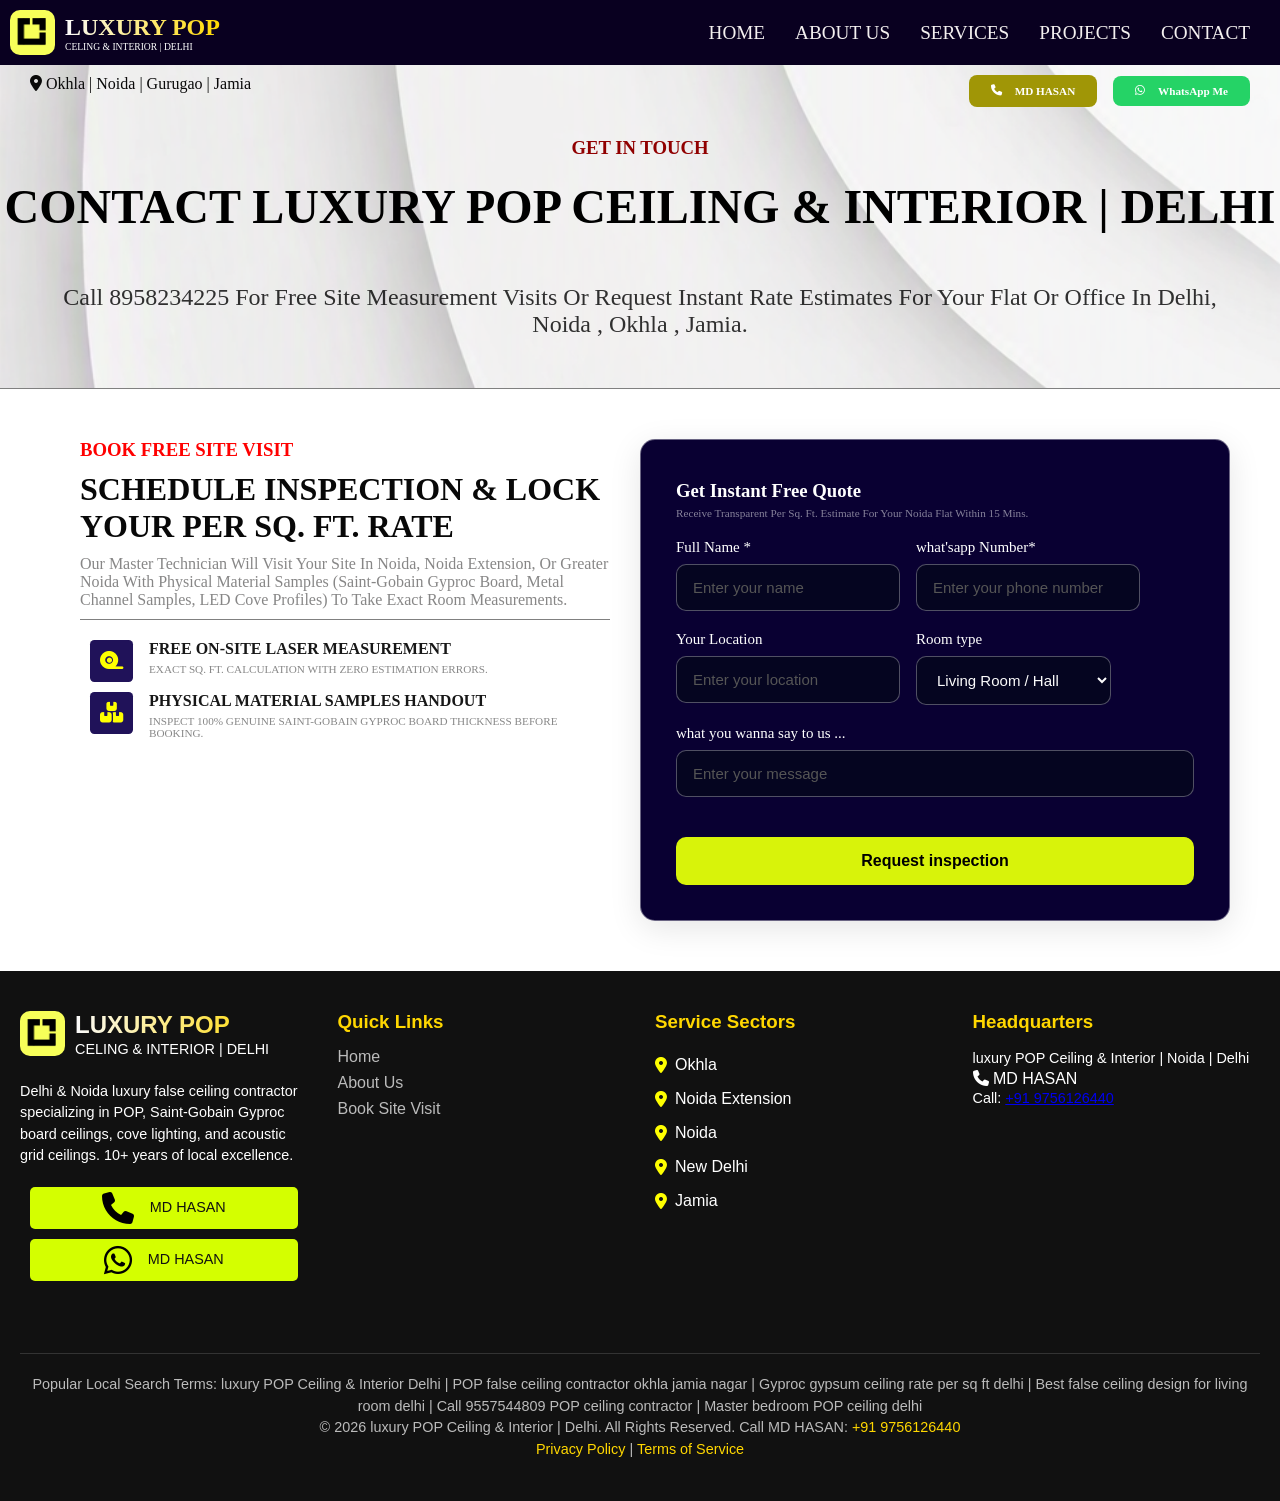
<file: contact.html>
<!DOCTYPE html>
<html lang="en">

<head>
    <meta charset="UTF-8">
    <meta name="viewport" content="width=device-width, initial-scale=1.0">
    <title>pop ceiling | false ceiling | transform your home with luxury pop ceiling | luxury pop</title>
    <link rel="stylesheet" href="style/style.css">
    <link rel="stylesheet" href="style/about.css">
    <link rel="icon" type="image/png" href="img/logo.png">
    <link rel="stylesheet" href="https://cdnjs.cloudflare.com/ajax/libs/font-awesome/6.5.2/css/all.min.css">
    <meta name="author" content="arwaz_kashif">
    <meta name="keyword" content="ceiling , pop ceiling , false ceiling , false , ceiling , delhi , design ">
    <meta name="description" content="we design and build pop ceiling | false ceiling in delhi and noida area ">
</head>

<body>
    <header>
        <!--navigation section markup-->
        <section class="navbar">
            <!--menu section top but i put the top secton on bottom because i didn't like it later-->
            <section class="nav-btm">
                <div class="nav-btm-left">
                    <img src="img/logo.png" alt="img not found" class="logo">
                    <div class="logo-brand">
                        <h1>luxury <span>pop</span></h1>
                        <p>celing & interior | delhi</p>
                    </div>
                </div>
                <div class="nav-btm-right">
                    <div class="nav">


                        <!-- Desktop Menu -->
                        <div class="nav-links">
                            <a href="index.html">Home</a>
                            <a href="about.html">About Us</a>
                            <a href="services.html">Services</a>
                            <a href="project.html">Projects</a>
                            <a href="contact.html">Contact</a>
                        </div>

                        <!-- Hamburger -->
                        <button class="hamburger" id="hamburger">
                            ☰
                        </button>

                    </div>


                    <!-- Mobile Side Menu -->
                    <div class="side-menu" id="sideMenu">

                        <!-- Cross -->
                        <button class="close-btn" id="closeBtn">
                            ×
                        </button>

                        <!-- Categories -->
                        <div class="mobile-links">
                            <a href="index.html">Home</a>
                            <a href="about.html">About Us</a>
                            <a href="services.html">Services</a>
                            <a href="project.html">Projects</a>
                            <a href="contact.html">Contact</a>
                        </div>

                    </div>
                </div>
            </section>
            <!--navigation top section-->
            <section class="nav-top">
                <div class="nav-top-left">
                    <div class="address">
                        <i class="fa-solid fa-location-dot"></i>
                        <span>Okhla | Noida | Gurugao | Jamia </span>
                    </div>
                </div>
                <div class="nav-top-right">
                    <a href="tel:+919756126440" class="call-btn">
                        <i class="fa-solid fa-phone"></i>
                        <P>MD HASAN</P>
                    </a>
                    <a href="https://wa.me/919756126440" class="whatsapp-btn" target="_blank">
                        <i class="fa-brands fa-whatsapp"></i> WhatsApp Me
                    </a>
                </div>
            </section>
        </section>
        <section class="about-banner">
            <h3>get in touch</h3>
            <h1>Contact Luxury POP Ceiling & Interior | Delhi</h1>
            <p>Call 8958234225 for free site measurement visits or request instant rate estimates for your flat or
                office in Delhi, Noida , okhla , jamia.
            </p>
        </section>
    </header>
    <main>
        <section class="visit">
            <div class="visit-left">
                <h3>book free site visit</h3>
                <h1>Schedule Inspection & Lock Your Per Sq. Ft. Rate</h1>
                <p>Our master technician will visit your site in Noida, Noida Extension, or Greater Noida with physical
                    material samples (Saint-Gobain Gyproc board, metal channel samples, LED cove profiles) to take exact
                    room measurements.
                </p>
                <div class="visit-btm">
                    <div class="visit-left-btm">
                        <div class="visit-icon">
                            <i class="fa-solid fa-tape"></i>
                        </div>
                        <div class="visit-left-btm-right">
                            <h4>Free On-Site Laser Measurement</h4>
                            <h5>Exact sq. ft. calculation with zero estimation errors.</h5>
                        </div>
                    </div>
                    <div class="visit-left-btm">
                        <div class="visit-icon">
                            <i class="fa-solid fa-boxes-stacked"></i>
                        </div>
                        <div class="visit-left-btm-right">
                            <h4>Physical Material Samples Handout</h4>
                            <h5>Inspect 100% genuine Saint-Gobain Gyproc board thickness before booking.</h5>
                        </div>
                    </div>
                </div>
            </div>
            <div class="banner-right visit-banner">
                <h3>Get Instant Free Quote</h3>
                <p>Receive transparent per sq. ft. estimate for your Noida flat within 15 mins.</p>

                <form id="ins-req-call">
                    <div class="form-group-flex">
                        <div class="form-group">
                            <label for="ins-name">Full Name *</label>
                            <input type="text" id="ins-name" placeholder="Enter your name" required>
                        </div>

                        <div class="form-group">
                            <label for="ins-phone">what'sapp Number*</label>
                            <input type="tel" id="ins-phone" placeholder="Enter your phone number" required>
                        </div>
                    </div>
                    <div class="form-group-flex">
                        <div class="form-group">
                            <label for="ins-location">Your Location</label>
                            <input type="text" id="ins-location" placeholder="Enter your location" required>
                        </div>

                        <div class="form-group">
                            <label for="ins-room">Room type</label>

                            <select id="ins-room" required>
                                <option value="Living room / hall" selected>Living Room / Hall </option>
                                <option value="Masterbed Room">Masterbed Room</option>
                                <option value="full flat (2bhk / 3bhk)">Full Flat(2bhk / 3bhk) </option>
                                <option value="office / commercial ">Office / commercial</option>

                            </select>
                        </div>
                    </div>
                    <div class="form-group">
                        <label for="ins-message">what you wanna say to us ...</label>
                        <input type="text" id="ins-message" placeholder="Enter your message">
                    </div>
                    <button type="submit">Request inspection</button>
                </form>
            </div>
        </section>
    </main>
    <footer class="footer">
        <div class="footer-container">
            <!-- Company Info -->
            <div class="footer-col company">
                <div class="nav-btm-left footer-brand">
                    <img src="img/logo.png" alt="img not found" class="logo">
                    <div class="logo-brand">
                        <h1>luxury <span>pop</span></h1>
                        <p>celing & interior | delhi</p>
                    </div>
                </div>
                <p class="footer-brand-p">Delhi & Noida luxury false ceiling contractor specializing in POP,
                    Saint-Gobain Gyproc board
                    ceilings, cove lighting, and acoustic grid ceilings. 10+ years of local excellence.</p>
                <div class="contact-icons">
                    <a href="tel:+919756126440"><i class="fa-solid fa-phone"></i>
                        <p>MD HASAN </p>
                    </a>
                    <a href="https://wa.me/919756126440"><i class="fa-brands fa-whatsapp"></i>
                        <p>MD HASAN</p>
                    </a>
                </div>
            </div>

            <!-- Quick Links -->
            <div class="footer-col footer-quick-link">
                <h3>Quick Links</h3>
                <ul>
                    <li><a href="#">Home</a></li>
                    <li><a href="about.html">About Us</a></li>
                    <li><a href="#cal">Book Site Visit</a></li>
                </ul>
            </div>

            <!-- Service Sectors -->
            <div class="footer-col">
                <h3>Service Sectors</h3>
                <ul>
                    <div class="footer-service"> <i class="fa-solid fa-location-dot"></i>
                        <li>Okhla</li>
                    </div>
                    <div class="footer-service"> <i class="fa-solid fa-location-dot"></i>
                        <li>Noida Extension</li>
                    </div>
                    <div class="footer-service"> <i class="fa-solid fa-location-dot"></i>
                        <li>Noida</li>
                    </div>
                    <div class="footer-service"> <i class="fa-solid fa-location-dot"></i>
                        <li>New Delhi</li>
                    </div>
                    <div class="footer-service"><i class="fa-solid fa-location-dot"></i>
                        <li>Jamia</li>
                    </div>
                </ul>
            </div>

            <!-- Headquarters -->
            <div class="footer-col">
                <h3>Headquarters</h3>
                <p>luxury POP Ceiling & Interior | Noida | Delhi</p>
                <P></P><i class="fa-solid fa-phone"></i> MD HASAN</p>
                <p>Call: <a href="tel:+919756126440">+91 9756126440</a></p>
                <div class="map">
                    <iframe
                        src="https://www.google.com/maps/embed?pb=!1m18!1m12!1m3!1d224346.54004883842!2d77.04417347155065!3d28.52725273882469!2m3!1f0!2f0!3f0!3m2!1i1024!2i768!4f13.1!3m3!1m2!1s0x390cfd5b347eb62d%3A0x52c2b7494e204dce!2sNew%20Delhi%2C%20Delhi!5e0!3m2!1sen!2sin!4v1789052312578!5m2!1sen!2sin"
                        width="100%" height="200" style="border:0;" allowfullscreen="" loading="lazy"
                        referrerpolicy="strict-origin-when-cross-origin">
                    </iframe>
                </div>
            </div>
        </div>

        <!-- Bottom Bar -->
        <div class="footer-bottom">
            <p>Popular Local Search Terms: luxury POP Ceiling & Interior Delhi | POP false ceiling contractor okhla
                jamia nagar | Gyproc gypsum ceiling rate per sq ft delhi | Best false ceiling design
                for living room delhi | Call 9557544809 POP ceiling contractor | Master bedroom POP ceiling delhi
            </p>
            <p>© 2026 luxury POP Ceiling & Interior | Delhi. All Rights Reserved. Call MD HASAN: <a
                    href="tel:+919756126440">+91
                    9756126440</a></p>
            <p><a href="#">Privacy Policy</a> | <a href="#">Terms of Service</a></p>
        </div>
    </footer>
    <script src="javascript/main.js"></script>
    <script src="javascript/insp.js"></script>
</body>

</html>
</file>
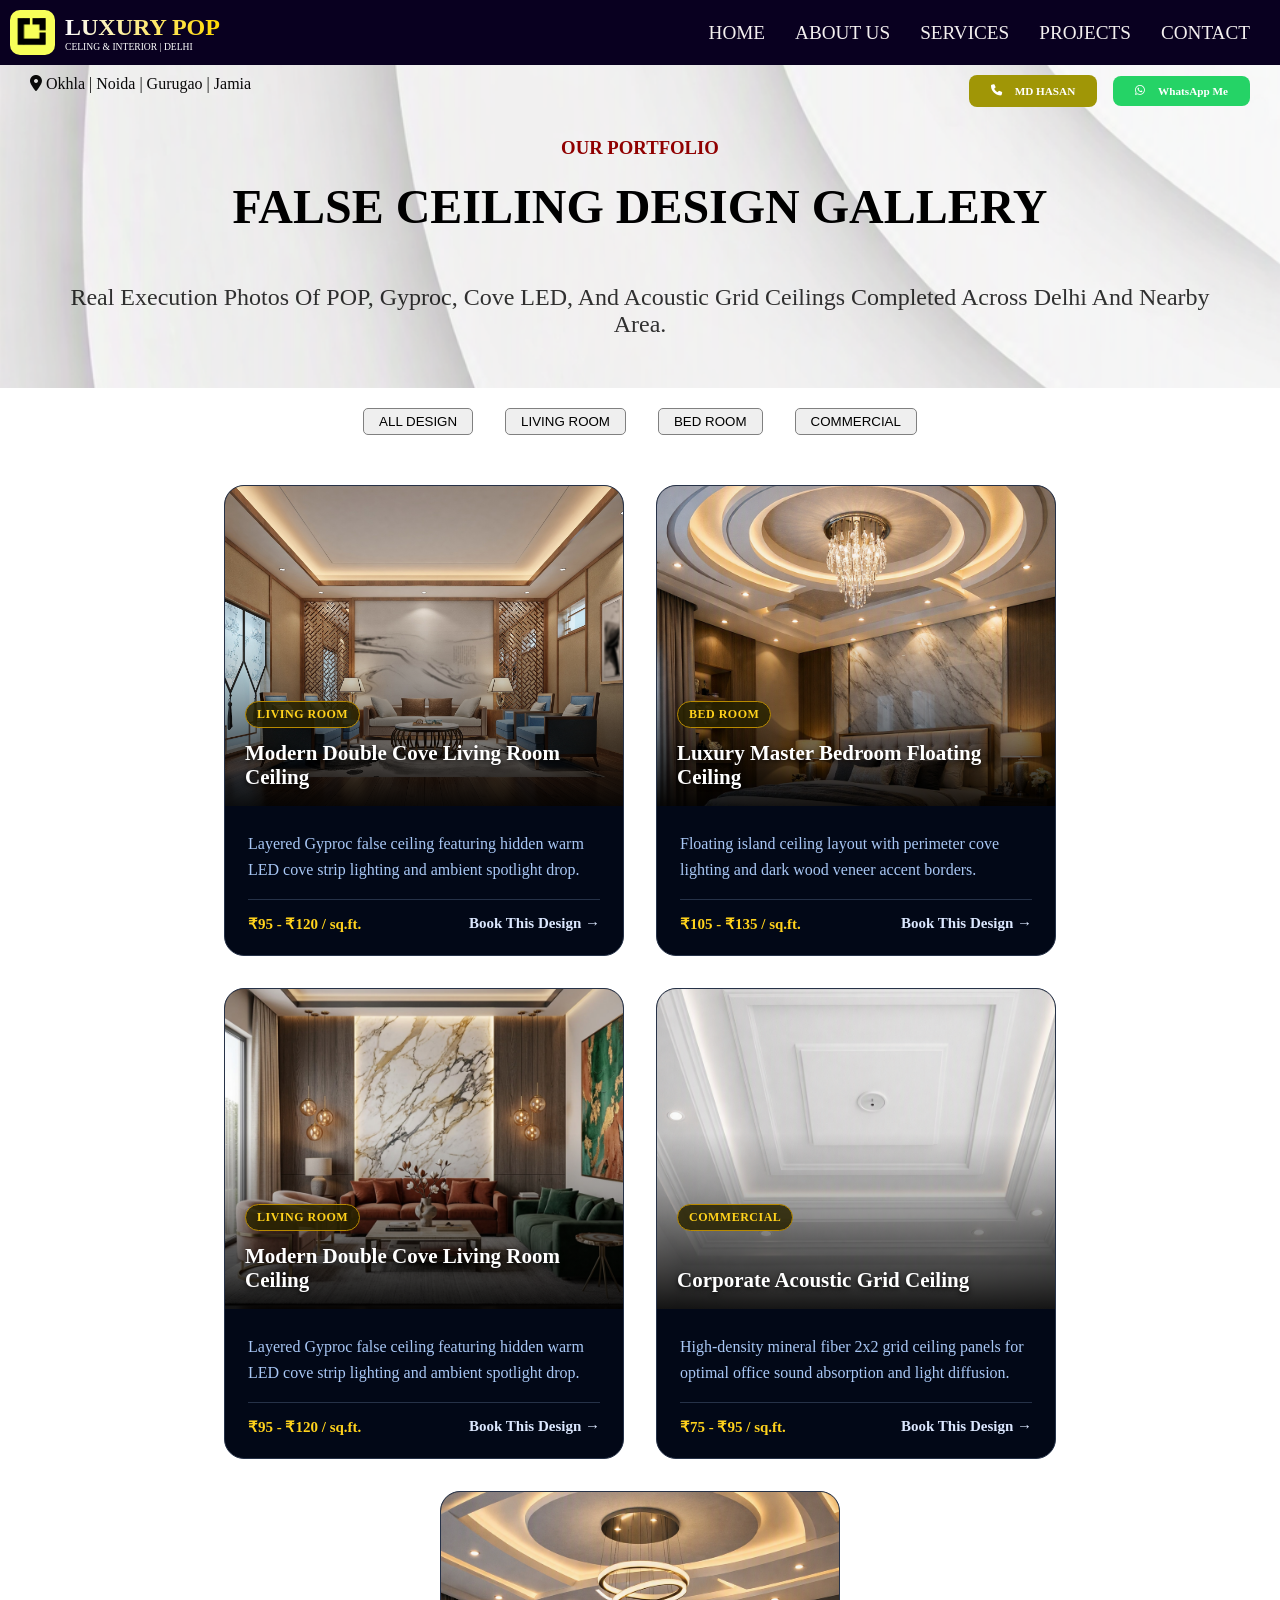
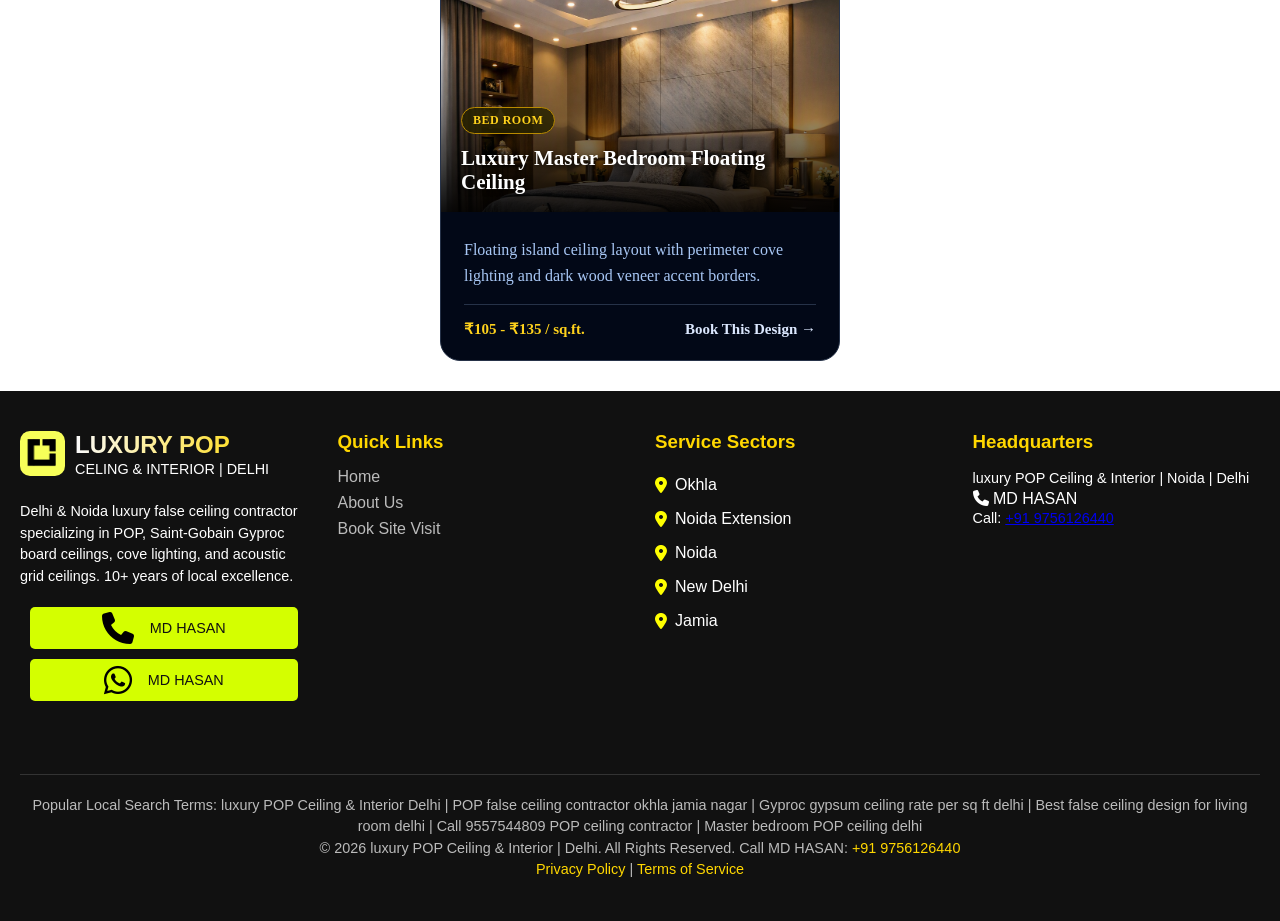
<file: project.html>
<!DOCTYPE html>
<html lang="en">

<head>
    <meta charset="UTF-8">
    <meta name="viewport" content="width=device-width, initial-scale=1.0">
    <title>pop ceiling | false ceiling | transform your home with luxury pop ceiling | luxury pop</title>
    <link rel="stylesheet" href="style/style.css">
    <link rel="stylesheet" href="style/about.css">
    <link rel="icon" type="image/png" href="img/logo.png">
    <link rel="stylesheet" href="https://cdnjs.cloudflare.com/ajax/libs/font-awesome/6.5.2/css/all.min.css">
    <meta name="author" content="arwaz_kashif">
    <meta name="keyword" content="ceiling , pop ceiling , false ceiling , false , ceiling , delhi , design ">
    <meta name="description" content="we design and build pop ceiling | false ceiling in delhi and noida area ">
</head>

<body>
    <header>
        <!--navigation section markup-->
        <section class="navbar">
            <!--menu section top but i put the top secton on bottom because i didn't like it later-->
            <section class="nav-btm">
                <div class="nav-btm-left">
                    <img src="img/logo.png" alt="img not found" class="logo">
                    <div class="logo-brand">
                        <h1>luxury <span>pop</span></h1>
                        <p>celing & interior | delhi</p>
                    </div>
                </div>
                <div class="nav-btm-right">
                    <div class="nav">


                        <!-- Desktop Menu -->
                        <div class="nav-links">
                            <a href="index.html">Home</a>
                            <a href="about.html">About Us</a>
                            <a href="services.html">Services</a>
                            <a href="project.html">Projects</a>
                            <a href="contact.html">Contact</a>
                        </div>

                        <!-- Hamburger -->
                        <button class="hamburger" id="hamburger">
                            ☰
                        </button>

                    </div>


                    <!-- Mobile Side Menu -->
                    <div class="side-menu" id="sideMenu">

                        <!-- Cross -->
                        <button class="close-btn" id="closeBtn">
                            ×
                        </button>

                        <!-- Categories -->
                        <div class="mobile-links">
                            <a href="index.html">Home</a>
                            <a href="about.html">About Us</a>
                            <a href="services.html">Services</a>
                            <a href="project.html">Projects</a>
                            <a href="contact.html">Contact</a>
                        </div>

                    </div>
                </div>
            </section>
            <!--navigation top section-->
            <section class="nav-top">
                <div class="nav-top-left">
                    <div class="address">
                        <i class="fa-solid fa-location-dot"></i>
                        <span>Okhla | Noida | Gurugao | Jamia </span>
                    </div>
                </div>
                <div class="nav-top-right">
                    <a href="tel:+919756126440" class="call-btn">
                        <i class="fa-solid fa-phone"></i>
                        <P>MD HASAN</P>
                    </a>
                    <a href="https://wa.me/919756126440" class="whatsapp-btn" target="_blank">
                        <i class="fa-brands fa-whatsapp"></i> WhatsApp Me
                    </a>
                </div>
            </section>
        </section>
        <section class="about-banner">
            <h3>Our Portfolio</h3>
            <h1>False Ceiling Design Gallery</h1>
            <p>Real execution photos of POP, Gyproc, Cove LED, and Acoustic Grid ceilings completed across Delhi and
                nearby area.
            </p>
        </section>
    </header>
    <main>
        <section class="portfolio-btn">
            <button data-category="all" class="port-btn port-filter"> all design </button>
            <button data-category="living" class="port-btn port-filter">living room</button>
            <button data-category="bedroom" class="port-btn port-filter">bed room</button>
            <button data-category="commercial" class="port-btn port-filter">commercial</button>
        </section>
        <section class="portfolio-card">
            <!--card1-->
            <div class="port-card" data-category="living">
                <!-- Image section -->
                <div class="port-image-box">
                    <img src="img/img2.jpg" alt="Modern Double Cove Living Room Ceiling">
                    <!-- Dark gradient at bottom -->
                    <div class="port-image-overlay"></div>
                    <!-- Category -->
                    <span class="port-category">LIVING ROOM</span>
                    <!-- Title -->
                    <h2 class="port-title">
                        Modern Double Cove Living Room Ceiling
                    </h2>
                </div>
                <!-- Description -->
                <div class="port-content">
                    <p class="port-description">
                        Layered Gyproc false ceiling featuring hidden warm LED
                        cove strip lighting and ambient spotlight drop.
                    </p>
                    <div class="port-divider"></div>
                    <!-- Bottom row -->
                    <div class="port-bottom">
                        <span class="port-price">
                            ₹95 - ₹120 / sq.ft.
                        </span>
                        <a href="contact.html" class="port-button">
                            Book This Design →
                        </a>
                    </div>
                </div>
            </div>
            <!--card2-->
            <div class="port-card" data-category="bedroom">
                <!-- Image section -->
                <div class="port-image-box">
                    <img src="img/bedroom1.png" alt="Modern Double Cove Living Room Ceiling">
                    <!-- Dark gradient at bottom -->
                    <div class="port-image-overlay"></div>
                    <!-- Category -->
                    <span class="port-category">BED ROOM</span>
                    <!-- Title -->
                    <h2 class="port-title">
                        Luxury Master Bedroom Floating Ceiling
                    </h2>
                </div>
                <!-- Description -->
                <div class="port-content">
                    <p class="port-description">
                        Floating island ceiling layout with perimeter cove lighting and dark wood veneer accent borders.
                    </p>
                    <div class="port-divider"></div>
                    <!-- Bottom row -->
                    <div class="port-bottom">
                        <span class="port-price">
                            ₹105 - ₹135 / sq.ft.
                        </span>
                        <a href="contact.html" class="port-button">
                            Book This Design →
                        </a>
                    </div>
                </div>
            </div>
            <!--card3-->
            <div class="port-card" data-category="living">
                <!-- Image section -->
                <div class="port-image-box">
                    <img src="img/img5.avif" alt="Modern Double Cove Living Room Ceiling">
                    <!-- Dark gradient at bottom -->
                    <div class="port-image-overlay"></div>
                    <!-- Category -->
                    <span class="port-category">LIVING ROOM</span>
                    <!-- Title -->
                    <h2 class="port-title">
                        Modern Double Cove Living Room Ceiling
                    </h2>
                </div>
                <!-- Description -->
                <div class="port-content">
                    <p class="port-description">
                        Layered Gyproc false ceiling featuring hidden warm LED
                        cove strip lighting and ambient spotlight drop.
                    </p>
                    <div class="port-divider"></div>
                    <!-- Bottom row -->
                    <div class="port-bottom">
                        <span class="port-price">
                            ₹95 - ₹120 / sq.ft.
                        </span>
                        <a href="#" class="port-button">
                            Book This Design →
                        </a>
                    </div>
                </div>
            </div>
            <!--card4-->
            <div class="port-card" data-category="commercial">
                <!-- Image section -->
                <div class="port-image-box">
                    <img src="img/img11.png" alt="Modern Double Cove Living Room Ceiling">
                    <!-- Dark gradient at bottom -->
                    <div class="port-image-overlay"></div>
                    <!-- Category -->
                    <span class="port-category">COMMERCIAL</span>
                    <!-- Title -->
                    <h2 class="port-title">
                        Corporate Acoustic Grid Ceiling
                    </h2>
                </div>
                <!-- Description -->
                <div class="port-content">
                    <p class="port-description">
                        High-density mineral fiber 2x2 grid ceiling panels for optimal office sound absorption and light
                        diffusion.
                    </p>
                    <div class="port-divider"></div>
                    <!-- Bottom row -->
                    <div class="port-bottom">
                        <span class="port-price">
                            ₹75 - ₹95 / sq.ft.
                        </span>
                        <a href="contact.html" class="port-button">
                            Book This Design →
                        </a>
                    </div>
                </div>
            </div>
            <!--card5-->
            <div class="port-card" data-category="bedroom">
                <!-- Image section -->
                <div class="port-image-box">
                    <img src="img/bedroom2.png" alt="Modern Double Cove Living Room Ceiling">
                    <!-- Dark gradient at bottom -->
                    <div class="port-image-overlay"></div>
                    <!-- Category -->
                    <span class="port-category">BED ROOM</span>
                    <!-- Title -->
                    <h2 class="port-title">
                        Luxury Master Bedroom Floating Ceiling
                    </h2>
                </div>
                <!-- Description -->
                <div class="port-content">
                    <p class="port-description">
                        Floating island ceiling layout with perimeter cove lighting and dark wood veneer accent borders.
                    </p>
                    <div class="port-divider"></div>
                    <!-- Bottom row -->
                    <div class="port-bottom">
                        <span class="port-price">
                            ₹105 - ₹135 / sq.ft.
                        </span>
                        <a href="contact.html" class="port-button">
                            Book This Design →
                        </a>
                    </div>
                </div>
            </div>
        </section>
    </main>
    <footer class="footer">
        <div class="footer-container">
            <!-- Company Info -->
            <div class="footer-col company">
                <div class="nav-btm-left footer-brand">
                    <img src="img/logo.png" alt="img not found" class="logo">
                    <div class="logo-brand">
                        <h1>luxury <span>pop</span></h1>
                        <p>celing & interior | delhi</p>
                    </div>
                </div>
                <p class="footer-brand-p">Delhi & Noida luxury false ceiling contractor specializing in POP,
                    Saint-Gobain Gyproc board
                    ceilings, cove lighting, and acoustic grid ceilings. 10+ years of local excellence.</p>
                <div class="contact-icons">
                    <a href="tel:+919756126440"><i class="fa-solid fa-phone"></i>
                        <p>MD HASAN </p>
                    </a>
                    <a href="https://wa.me/919756126440"><i class="fa-brands fa-whatsapp"></i>
                        <p>MD HASAN</p>
                    </a>
                </div>
            </div>

            <!-- Quick Links -->
            <div class="footer-col footer-quick-link">
                <h3>Quick Links</h3>
                <ul>
                    <li><a href="#">Home</a></li>
                    <li><a href="about.html">About Us</a></li>
                    <li><a href="#cal">Book Site Visit</a></li>
                </ul>
            </div>

            <!-- Service Sectors -->
            <div class="footer-col">
                <h3>Service Sectors</h3>
                <ul>
                    <div class="footer-service"> <i class="fa-solid fa-location-dot"></i>
                        <li>Okhla</li>
                    </div>
                    <div class="footer-service"> <i class="fa-solid fa-location-dot"></i>
                        <li>Noida Extension</li>
                    </div>
                    <div class="footer-service"> <i class="fa-solid fa-location-dot"></i>
                        <li>Noida</li>
                    </div>
                    <div class="footer-service"> <i class="fa-solid fa-location-dot"></i>
                        <li>New Delhi</li>
                    </div>
                    <div class="footer-service"><i class="fa-solid fa-location-dot"></i>
                        <li>Jamia</li>
                    </div>
                </ul>
            </div>

            <!-- Headquarters -->
            <div class="footer-col">
                <h3>Headquarters</h3>
                <p>luxury POP Ceiling & Interior | Noida | Delhi</p>
                <P></P><i class="fa-solid fa-phone"></i> MD HASAN</p>
                <p>Call: <a href="tel:+919756126440">+91 9756126440</a></p>
                <div class="map">
                    <iframe
                        src="https://www.google.com/maps/embed?pb=!1m18!1m12!1m3!1d224346.54004883842!2d77.04417347155065!3d28.52725273882469!2m3!1f0!2f0!3f0!3m2!1i1024!2i768!4f13.1!3m3!1m2!1s0x390cfd5b347eb62d%3A0x52c2b7494e204dce!2sNew%20Delhi%2C%20Delhi!5e0!3m2!1sen!2sin!4v1789052312578!5m2!1sen!2sin"
                        width="100%" height="200" style="border:0;" allowfullscreen="" loading="lazy"
                        referrerpolicy="strict-origin-when-cross-origin">
                    </iframe>
                </div>
            </div>
        </div>

        <!-- Bottom Bar -->
        <div class="footer-bottom">
            <p>Popular Local Search Terms: luxury POP Ceiling & Interior Delhi | POP false ceiling contractor okhla
                jamia nagar | Gyproc gypsum ceiling rate per sq ft delhi | Best false ceiling design
                for living room delhi | Call 9557544809 POP ceiling contractor | Master bedroom POP ceiling delhi
            </p>
            <p>© 2026 luxury POP Ceiling & Interior | Delhi. All Rights Reserved. Call MD HASAN: <a
                    href="tel:+919756126440">+91
                    9756126440</a></p>
            <p><a href="#">Privacy Policy</a> | <a href="#">Terms of Service</a></p>
        </div>
    </footer>
    <script src="javascript/main.js"></script>
</body>

</html>
</file>
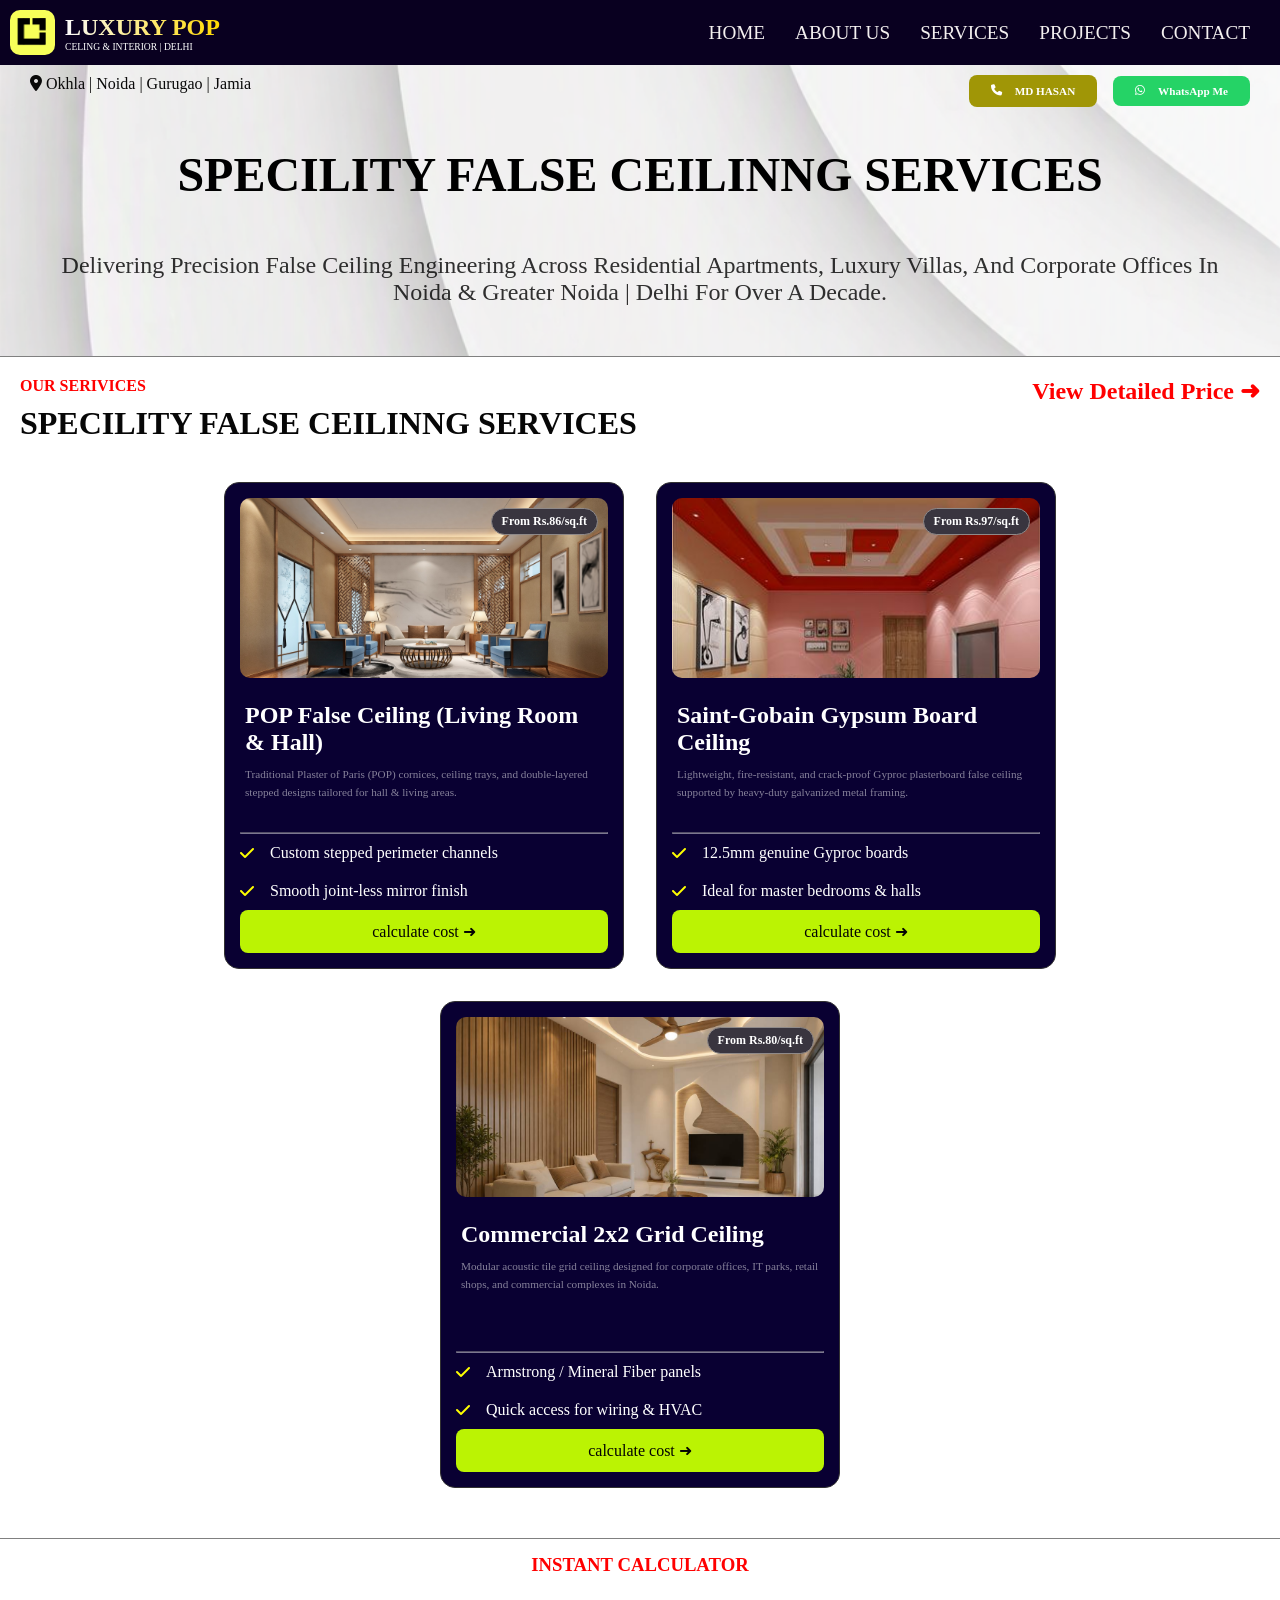
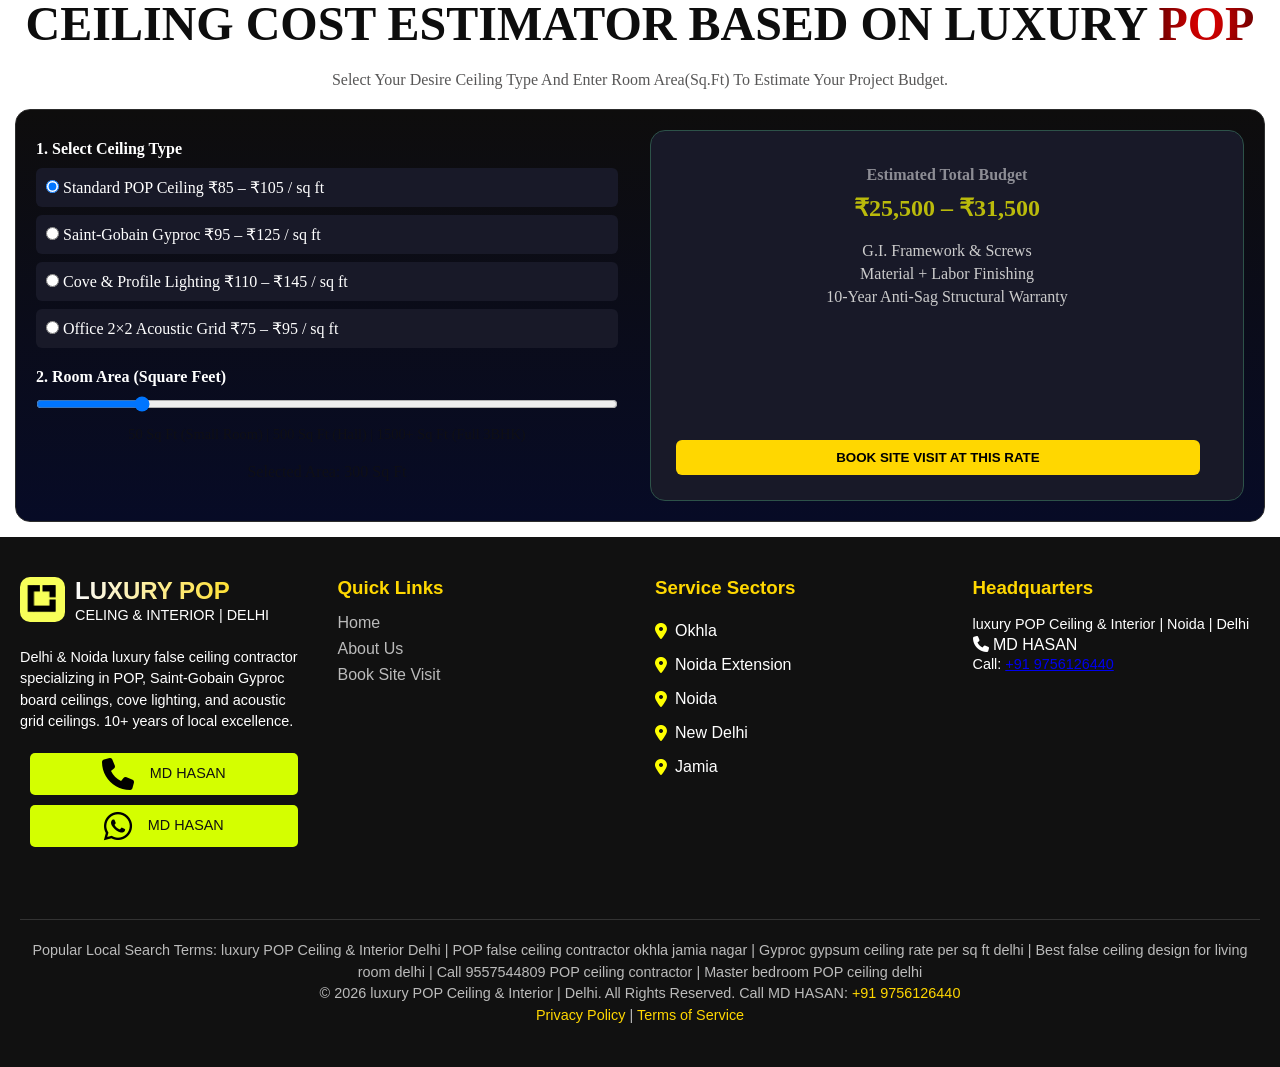
<file: services.html>
<!DOCTYPE html>
<html lang="en">

<head>
    <meta charset="UTF-8">
    <meta name="viewport" content="width=device-width, initial-scale=1.0">
    <title>pop ceiling | false ceiling | transform your home with luxury pop ceiling | luxury pop</title>
    <link rel="stylesheet" href="style/style.css">
    <link rel="stylesheet" href="style/about.css">
    <link rel="icon" type="image/png" href="img/logo.png">
    <link rel="stylesheet" href="https://cdnjs.cloudflare.com/ajax/libs/font-awesome/6.5.2/css/all.min.css">
    <meta name="author" content="arwaz_kashif">
    <meta name="keyword" content="ceiling , pop ceiling , false ceiling , false , ceiling , delhi , design ">
    <meta name="description" content="we design and build pop ceiling | false ceiling in delhi and noida area ">
</head>

<body>
    <header>
        <!--navigation section markup-->
        <section class="navbar">
            <!--menu section top but i put the top secton on bottom because i didn't like it later-->
            <section class="nav-btm">
                <div class="nav-btm-left">
                    <img src="img/logo.png" alt="img not found" class="logo">
                    <div class="logo-brand">
                        <h1>luxury <span>pop</span></h1>
                        <p>celing & interior | delhi</p>
                    </div>
                </div>
                <div class="nav-btm-right">
                    <div class="nav">


                        <!-- Desktop Menu -->
                        <div class="nav-links">
                            <a href="index.html">Home</a>
                            <a href="about.html">About Us</a>
                            <a href="services.html">Services</a>
                            <a href="project.html">Projects</a>
                            <a href="contact.html">Contact</a>
                        </div>

                        <!-- Hamburger -->
                        <button class="hamburger" id="hamburger">
                            ☰
                        </button>

                    </div>


                    <!-- Mobile Side Menu -->
                    <div class="side-menu" id="sideMenu">

                        <!-- Cross -->
                        <button class="close-btn" id="closeBtn">
                            ×
                        </button>

                        <!-- Categories -->
                        <div class="mobile-links">
                            <a href="index.html">Home</a>
                            <a href="about.html">About Us</a>
                            <a href="services.html">Services</a>
                            <a href="project.html">Projects</a>
                            <a href="contact.html">Contact</a>
                        </div>

                    </div>
                </div>
            </section>
            <!--navigation top section-->
            <section class="nav-top">
                <div class="nav-top-left">
                    <div class="address">
                        <i class="fa-solid fa-location-dot"></i>
                        <span>Okhla | Noida | Gurugao | Jamia </span>
                    </div>
                </div>
                <div class="nav-top-right">
                    <a href="tel:+919756126440" class="call-btn">
                        <i class="fa-solid fa-phone"></i>
                        <P>MD HASAN</P>
                    </a>
                    <a href="https://wa.me/919756126440" class="whatsapp-btn" target="_blank">
                        <i class="fa-brands fa-whatsapp"></i> WhatsApp Me
                    </a>
                </div>
            </section>
        </section>
        <section class="about-banner">
            <h1>specility false ceilinng services</h1>
            <p>Delivering precision false ceiling engineering across residential apartments, luxury villas, and
                corporate offices in Noida & Greater Noida | delhi for over a decade.
            </p>
        </section>
    </header>
    <main>
        <section class="solution">
            <div class="sol-top">
                <div class="sol-top-left">
                    <h2>our serivices</h2>
                    <h1>specility false ceilinng services</h1>
                </div>
                <div class="sol-top-right">
                    <h2 href="#cal">view detailed price ➜</h2>
                </div>
            </div>
            <div class="sol-cards">
                <div class="sol-card">
                    <div class="sol-img">
                        <img src="img/img2.jpg" alt="Solution">
                        <div class="sol-title">
                            <h2>From Rs.86/sq.ft</h2>
                        </div>
                    </div>
                    <div class="sol-content">
                        <h2>POP False Ceiling (Living Room & Hall)</h2>
                        <p>
                            Traditional Plaster of Paris (POP) cornices, ceiling trays, and double-layered stepped
                            designs tailored for hall & living areas.
                        </p>
                    </div>
                    <hr style="opacity: 0.5;">
                    <div class="sol-icon">
                        <i class="fa-solid fa-check"></i>
                        <p>Custom stepped perimeter channels</p>
                    </div>
                    <div class="sol-icon">
                        <i class="fa-solid fa-check"></i>
                        <p> Smooth joint-less mirror finish</p>
                    </div>

                    <a href="#cal" class="sol-btn">calculate cost ➜</a>
                </div>

                <div class="sol-card">
                    <div class="sol-img">
                        <img src="img/img3.jpg" alt="Solution">
                        <div class="sol-title">
                            <h2>From Rs.97/sq.ft</h2>
                        </div>
                    </div>
                    <div class="sol-content">
                        <h2>Saint-Gobain Gypsum Board Ceiling</h2>
                        <p>
                            Lightweight, fire-resistant, and crack-proof Gyproc plasterboard false ceiling supported by
                            heavy-duty galvanized metal framing.
                        </p>
                    </div>
                    <hr style="opacity: 0.5;">
                    <div class="sol-icon">
                        <i class="fa-solid fa-check"></i>
                        <p>12.5mm genuine Gyproc boards</p>
                    </div>
                    <div class="sol-icon">
                        <i class="fa-solid fa-check"></i>
                        <p> Ideal for master bedrooms & halls</p>
                    </div>

                    <a href="#cal" class="sol-btn">calculate cost ➜</a>
                </div>

                <div class="sol-card">
                    <div class="sol-img">
                        <img src="img/img4.jpg" alt="Solution">
                        <div class="sol-title">
                            <h2>From Rs.80/sq.ft</h2>
                        </div>
                    </div>
                    <div class="sol-content">
                        <h2>Commercial 2x2 Grid Ceiling</h2>
                        <p>
                            Modular acoustic tile grid ceiling designed for corporate offices, IT parks, retail shops,
                            and commercial complexes in Noida.
                        </p>
                    </div>
                    <hr style="opacity: 0.5;">
                    <div class="sol-icon">
                        <i class="fa-solid fa-check"></i>
                        <p>Armstrong / Mineral Fiber panels</p>
                    </div>
                    <div class="sol-icon">
                        <i class="fa-solid fa-check"></i>
                        <p> Quick access for wiring & HVAC</p>
                    </div>

                    <a href="#cal" class="sol-btn">calculate cost ➜</a>
                </div>



            </div>

        </section>
        <section class="calculation" id="cal">
            <h3>instant calculator</h3>
            <h1>Ceiling Cost Estimator based on luxury <span class="gradient-text">POP</span></h1>
            <P>Select your desire ceiling type and enter room area(sq.ft) to estimate your project budget.</P>
            <div class="cal-form">
                <div class="cal-form-left">
                    <h2>1. Select Ceiling Type</h2>
                    <div class="options">
                        <label>
                            <input type="radio" name="ceilingType" value="85-105" checked>
                            Standard POP Ceiling ₹85 – ₹105 / sq ft
                        </label>
                        <label>
                            <input type="radio" name="ceilingType" value="95-125">
                            Saint-Gobain Gyproc ₹95 – ₹125 / sq ft
                        </label>
                        <label>
                            <input type="radio" name="ceilingType" value="110-145">
                            Cove & Profile Lighting ₹110 – ₹145 / sq ft
                        </label>
                        <label>
                            <input type="radio" name="ceilingType" value="75-95">
                            Office 2×2 Acoustic Grid ₹75 – ₹95 / sq ft
                        </label>
                    </div>


                    <div class="cal-room">
                        <h2>2. Room Area (Square Feet)</h2>
                        <input type="range" id="roomArea" min="50" max="1500" value="300" step="10"
                            style="width: 100%;">
                        <p class="range-labels">
                            <span>50 Sq Ft (Small Room)</span> |
                            <span>500 Sq Ft (Hall)</span> |
                            <span>1500+ Sq Ft (Full 3BHK)</span>
                        </p>
                        <p>Selected Area: <span id="areaValue">300</span> sq ft</p>
                    </div>
                </div>
                <div class="cal-form-right">
                    <div class="output">
                        <h2>Estimated Total Budget</h2>
                        <p id="budget">₹25,500 – ₹31,500</p>
                        <ul>
                            <li>G.I. Framework & Screws</li>
                            <li>Material + Labor Finishing</li>
                            <li>10-Year Anti-Sag Structural Warranty</li>
                        </ul>
                    </div>
                    <button class="btn" id="whatsappBtn">BOOK SITE VISIT AT THIS RATE</button>
                </div>
            </div>
        </section>
    </main>
    <footer class="footer">
        <div class="footer-container">
            <!-- Company Info -->
            <div class="footer-col company">
                <div class="nav-btm-left footer-brand">
                    <img src="img/logo.png" alt="img not found" class="logo">
                    <div class="logo-brand">
                        <h1>luxury <span>pop</span></h1>
                        <p>celing & interior | delhi</p>
                    </div>
                </div>
                <p class="footer-brand-p">Delhi & Noida luxury false ceiling contractor specializing in POP,
                    Saint-Gobain Gyproc board
                    ceilings, cove lighting, and acoustic grid ceilings. 10+ years of local excellence.</p>
                <div class="contact-icons">
                    <a href="tel:+919756126440"><i class="fa-solid fa-phone"></i>
                        <p>MD HASAN </p>
                    </a>
                    <a href="https://wa.me/919756126440"><i class="fa-brands fa-whatsapp"></i>
                        <p>MD HASAN</p>
                    </a>
                </div>
            </div>

            <!-- Quick Links -->
            <div class="footer-col footer-quick-link">
                <h3>Quick Links</h3>
                <ul>
                    <li><a href="#">Home</a></li>
                    <li><a href="about.html">About Us</a></li>
                    <li><a href="#cal">Book Site Visit</a></li>
                </ul>
            </div>

            <!-- Service Sectors -->
            <div class="footer-col">
                <h3>Service Sectors</h3>
                <ul>
                    <div class="footer-service"> <i class="fa-solid fa-location-dot"></i>
                        <li>Okhla</li>
                    </div>
                    <div class="footer-service"> <i class="fa-solid fa-location-dot"></i>
                        <li>Noida Extension</li>
                    </div>
                    <div class="footer-service"> <i class="fa-solid fa-location-dot"></i>
                        <li>Noida</li>
                    </div>
                    <div class="footer-service"> <i class="fa-solid fa-location-dot"></i>
                        <li>New Delhi</li>
                    </div>
                    <div class="footer-service"><i class="fa-solid fa-location-dot"></i>
                        <li>Jamia</li>
                    </div>
                </ul>
            </div>

            <!-- Headquarters -->
            <div class="footer-col">
                <h3>Headquarters</h3>
                <p>luxury POP Ceiling & Interior | Noida | Delhi</p>
                <P></P><i class="fa-solid fa-phone"></i> MD HASAN</p>
                <p>Call: <a href="tel:+919756126440">+91 9756126440</a></p>
                <div class="map">
                    <iframe
                        src="https://www.google.com/maps/embed?pb=!1m18!1m12!1m3!1d224346.54004883842!2d77.04417347155065!3d28.52725273882469!2m3!1f0!2f0!3f0!3m2!1i1024!2i768!4f13.1!3m3!1m2!1s0x390cfd5b347eb62d%3A0x52c2b7494e204dce!2sNew%20Delhi%2C%20Delhi!5e0!3m2!1sen!2sin!4v1789052312578!5m2!1sen!2sin"
                        width="100%" height="200" style="border:0;" allowfullscreen="" loading="lazy"
                        referrerpolicy="strict-origin-when-cross-origin">
                    </iframe>
                </div>
            </div>
        </div>

        <!-- Bottom Bar -->
        <div class="footer-bottom">
            <p>Popular Local Search Terms: luxury POP Ceiling & Interior Delhi | POP false ceiling contractor okhla
                jamia nagar | Gyproc gypsum ceiling rate per sq ft delhi | Best false ceiling design
                for living room delhi | Call 9557544809 POP ceiling contractor | Master bedroom POP ceiling delhi
            </p>
            <p>© 2026 luxury POP Ceiling & Interior | Delhi. All Rights Reserved. Call MD HASAN: <a
                    href="tel:+919756126440">+91
                    9756126440</a></p>
            <p><a href="#">Privacy Policy</a> | <a href="#">Terms of Service</a></p>
        </div>
    </footer>
    <script src="javascript/main.js"></script>
    <script src="javascript/calculate.js"></script>
</body>

</html>
</file>
<file: style/style.css>
* {
    margin: 0;
    padding: 0;
    box-sizing: border-box;
}

/*................body section styling ................*/

body {
    background-color: white;
    height: 100%;
    margin: 0px;
}

header {
    background-color: rgb(255, 253, 253);
    background-image: url('../img/img01.png');
    background-size: cover;
    background-repeat: no-repeat;
    background-position: center;
}

/*.............navigation styling ...................*/

.navbar {
    margin: 0px;
}

/*...............nav-top section stying ...............*/


.address {
    color: rgb(9, 9, 9);
    font-weight: 500;
    text-align: center;
    margin: 0px;
    margin-top: 10px;
}

.nav-top-right {
    display: flex;
    justify-content: center;
    align-items: center;
    gap: 1rem;
    margin-top: 10px;
}

.call-btn {
    display: inline-block;
    padding: 10px 22px;
    background: #a09606;
    color: white;
    text-decoration: none;
    border-radius: 8px;
    font-weight: 600;
    transition: 0.3s;
    font-size: 0.7rem;
}

.call-btn:hover {
    transform: scale(1.05);
}

.whatsapp-btn {
    display: inline-block;
    padding: 9px 22px;
    background-color: #25D366;
    color: white;
    text-decoration: none;
    border-radius: 8px;
    font-size: 16px;
    font-weight: 600;
    transition: 0.3s;
    max-width: 150px;
    font-size: 0.7rem;
}

.whatsapp-btn:hover {
    transform: scale(1.05);
}


/*.......responsiveness of nav-top section................*/

@media (min-width:600px) {
    .nav-top {
        display: flex;
        justify-content: space-between;
        margin: 0px 30px;
    }
}

/*.......................nav-btm section stying .......................*/


.nav-btm {
    background-color: rgb(9, 0, 32);
    width: auto;
    display: flex;
    align-items: center;
    justify-content: space-between;
    padding: 10px;

}

.nav-btm-left {
    display: flex;
    align-items: center;
}


.logo {
    width: 45px;
    height: 45px;
    border-radius: 10px;
    margin-right: 10px;
}

.logo-icon {

    font-size: 2rem;
    background-color: gold;
    background-size: 20px;
    padding: 10px;
    border-radius: 10px;
    margin-right: 10px;
}

.logo-brand h1 {
    color: white;
    text-transform: uppercase;
    background: linear-gradient(to right, #fbfbfd, #ffd900);
    -webkit-background-clip: text;
    -webkit-text-fill-color: transparent;
    background-clip: text;
    margin: 0px;
    font-size: 1.5rem;
}

.logo-brand p {
    color: white;
    text-transform: uppercase;
    margin: 0px;
    font-size: 0.6rem;
}

.nav-btm-right {
    color: white;


}


/*........................toggle menu.........................*/



.nav-links {
    display: flex;
    gap: 30px;
}

.nav-links a {
    color: rgb(244, 240, 240);
    text-decoration: none;
    font-size: 1.2rem;
    text-transform: uppercase;
}

.nav-links a:hover {
    color: rgb(0, 212, 212);
    transform: scale(1.2);
}

/*............... HAMBURGER .................*/

.hamburger {
    display: none;
    color: white;
    border: none;
    background: none;

    font-size: 30px;
    cursor: pointer;
}


/* ............... SIDE MENU ..................*/

.side-menu {

    position: fixed;

    top: 0;

    /* Hidden outside right side */
    right: -70%;

    /* 70% of screen width */
    width: 70%;

    /* Full screen height */
    height: 100vh;

    background: rgb(113, 19, 19);


    z-index: 2;
    padding: 100px 40px;

    transition: right 0.4s ease;

}


/*................ OPEN MENU..................... */

.side-menu.active {
    right: 0;
    z-index: 1;
}


.mobile-links {
    display: flex;
    flex-direction: column;
    gap: 30px;
}

.mobile-links a {
    text-decoration: none;
    color: rgb(255, 253, 253);

    font-size: 24px;
}


/*...........close btn................*/


.close-btn {
    position: absolute;
    color: white;
    top: 25px;
    right: 30px;

    border: none;
    background: none;

    font-size: 35px;

    cursor: pointer;
}


/*............responsive querry ........................*/


@media (max-width: 768px) {

    /* Hide desktop links */
    .nav-links {
        display: none;
    }

    /* Show hamburger */
    .hamburger {
        display: block;
    }

}


/* Hide mobile menu on desktop */

@media (min-width: 769px) {

    .side-menu {
        display: none;
    }

}


/*..................nav-btm responsiveness.......................*/

@media (min-width:800px) {
    .nav-links {
        margin-right: 20px;
    }
}


/*.....................banner section stying ......................*/

.banner {
    width: 100%;
    padding: 10px;
    margin: 0px;

}

.banner-left {
    padding: 10px;
}

.banner-left h1 {
    color: rgb(21, 20, 20);
    text-transform: uppercase;
    text-align: center;
    font-size: 1.5rem;
    font-weight: 800;
    font-family: outfit, sans-serif;
}

.gradient-text {
    background: radial-gradient(circle, #ea0000, #630000);

    -webkit-background-clip: text;
    background-clip: text;

    -webkit-text-fill-color: transparent;
    color: transparent;
}

.banner-left p {
    color: rgb(14, 14, 14);
    text-align: center;
    margin: 20px 0px;
    font-size: 1rem;
}

@media (min-width:425px) {
    .banner-left h1 {
        font-size: 2rem;
    }

    .banner-left p {
        font-size: 1.5rem;
    }
}

@media (min-width:768px) {
    .banner-left h1 {
        font-size: 3rem;
    }

    .banner-left p {
        font-size: 1.5rem;
    }
}

.feature {
    width: 100%;
    display: flex;
    align-items: center;
    justify-content: space-between;
    border-top: 1px solid rgb(69, 56, 56);
    margin: 10px 0px;
    gap: 1rem;
}

.feature h1 {
    font-size: 1.5rem;
    margin: 10px 0px;
}

.feature p {
    font-size: 0.9rem;
    text-align: center;

}

.banner-btn {
    display: flex;
    flex-direction: column;
    gap: 1rem;
    margin: 10px;

}

.cal-price {
    background-color: #ecfa28;
    color: black;
    text-decoration: none;
    padding: 10px;
    text-transform: uppercase;
    border-radius: 10px;
    text-align: center;
    font-size: 1rem;
    cursor: pointer;
    transition: 0.3s;

}

.cal-price:hover {
    transform: scale(1.05);
}

.banner-call-btn {
    padding: 10px;
    font-size: 1rem;
    text-align: center;
    cursor: pointer;


}

/*...................form section styling.......................*/

.banner-right {
    background: rgb(9, 0, 50);
    backdrop-filter: blur(100px);
    -webkit-backdrop-filter: blur(10px);

    border: 1px solid rgba(255, 255, 255, 0.4);
    border-radius: 15px;

    box-shadow: 0 8px 32px rgba(0, 0, 0, 0.1);
    padding: 35px;
    position: relative;

}

.border-text {
    position: absolute;
    top: -12px;
    right: 25px;
    border-radius: 10px;
    background: rgb(255, 238, 0);
    padding: 0 10px;
    font-size: 16px;
    font-weight: 400;
    text-transform: uppercase;
}

#req-call {
    width: auto;

    display: flex;
    flex-direction: column;
    gap: 20px;

}

#ins-req-call {
    width: auto;

    display: flex;
    flex-direction: column;
    gap: 20px;

}

.banner-right h3 {
    color: white;
    text-transform: capitalize;
    margin: 5px 0px;

}

.banner-right p {
    color: white;
    text-transform: capitalize;
    opacity: 0.5;
    font-size: 0.7rem;
    margin-bottom: 20px;

}

/* .............EACH FIELD .....................*/
.form-group {
    display: flex;
    flex-direction: column;
    gap: 8px;
}


/*...................... LABEL......................... */
.form-group label {
    font-size: 15px;
    font-weight: 500;
    color: white;
}


/* .....................INPUT + SELECT + TEXTAREA.................. */
.form-group input,
.form-group select,
.form-group textarea {
    width: 100%;
    padding: 14px 16px;

    border: 1px solid rgba(255, 255, 255, 0.3);
    border-radius: 10px;

    background: rgb(5, 5, 32);
    color: #fcfcfc;

    font-size: 15px;
    outline: none;

    transition: 0.3s ease;
}

.form-group input:focus,
.form-group select:focus,
.form-group textarea:focus {
    border-color: #940000;
    background: rgba(255, 255, 255, 0.25);
}

.form-group input::placeholder,
.form-group textarea::placeholder {
    color: #555;
}

.form-group textarea {
    min-height: 120px;
    resize: vertical;
}


/* SELECT OPTIONS */
.form-group select option {
    background: #bd0404;
    color: #fefcfc;
}


/* BUTTON */
#req-call button {
    width: 100%;
    padding: 15px;

    border: none;
    border-radius: 10px;

    background: #d8f30a;
    color: #000000;

    font-size: 16px;
    font-weight: 600;

    cursor: pointer;
    transition: 0.3s ease;
}

#ins-req-call button {
    width: 100%;
    padding: 15px;

    border: none;
    border-radius: 10px;

    background: #d8f30a;
    color: #000000;

    font-size: 16px;
    font-weight: 600;

    cursor: pointer;
    transition: 0.3s ease;
    margin-top: 20px;
}

/* BUTTON HOVER */
#carForm button:hover {
    transform: scale(1.03);
    opacity: 0.85;
}


/* MOBILE */
@media (max-width: 600px) {

    .form-group input,
    .form-group select,
    .form-group textarea {
        padding: 12px 14px;
    }

    #carForm button {
        padding: 13px;
    }
}


/*.....................responsiveness banner sectin .........................*/

@media (min-width:1024px) {
    .banner {
        display: flex;
        align-items: start;
        justify-content: space-between;
        gap: 5rem;
        padding: 50px;
    }

    .banner-right {
        width: 50%;

    }

    .banner-left {
        width: 50%;
    }

    .banner-left h1 {
        font-size: 2.5rem;
        text-align: start;
    }

    .banner-left p {
        font-size: 1rem;
        text-align: justify;
    }

    .feature {
        gap: 3rem;
    }

    .feature h1 {
        font-size: 2rem;
    }

    .feature p {
        font-size: 0.8rem;
        text-align: center;
    }
}

@media (min-width:1200px) {

    .banner-left h1 {
        font-size: 3rem;
        text-align: start;
    }

    .banner-left p {
        font-size: 1.5rem;
        text-align: justify;
    }
}



/*.....................factor section styling .............................*/
.factor {
    background-color: white;
   
    padding: 20px;
    margin-top: 10px;
}

.factor h3 {
    color: rgb(253, 0, 0);
    text-align: center;
    text-transform: uppercase;
    font-size: 0.9rem;
    margin-top: 10px;
}

.factor h1 {
    color: rgb(14, 13, 13);
    text-align: center;
    text-transform: uppercase;
    margin: 10px 0px;
    font-size: 1.8rem;
}

.factor-cards {
    display: grid;
    grid-template-columns: 1fr;
    /* Small screens: 1 column */
    gap: 20px;
    transition: 1s;
}

.factor-card:hover {
    border: 1px red solid;
    transform: scale(1.02);
}

/* 768px and above: 2 columns */
@media (min-width: 768px) {
    .factor-cards {
        grid-template-columns: repeat(2, 1fr);
        margin: 30px;
    }
}

/* 1024px and above: 4 columns */
@media (min-width: 1024px) {
    .factor-cards {
        grid-template-columns: repeat(4, 1fr);
        margin: 50px;
    }
}

.factor-card {
    border: 1px solid black;
    background-color: rgb(9, 0, 50);
    padding: 20px;
    display: flex;
    flex-direction: column;
    justify-content: start;
    border-radius: 10px;
}

.factor-icon {
    width: 50px;
    height: 50px;
    background-color: #bfd325;
    display: flex;
    justify-content: center;
    align-items: center;
    font-size: 2rem;
    border-radius: 10px;

}

.factor-card h2 {
    color: white;
    text-transform: capitalize;
    text-align: start;
    margin: 20px 0px;
}

.factor-card p {
    color: white;
    opacity: 0.7;
}

/*.......................solution styling ...........................*/


.solution {
    padding: 20px;
    background-color: white;
    border-top: 1px solid gray;
}


.sol-top-left h2 {
    color: red;
    font-size: 1rem;
    text-transform: uppercase;

}

.sol-top-left h1 {
    color: rgb(7, 7, 7);
    text-transform: uppercase;
    font-size: 2rem;
    margin: 10px 0px ;
}

.sol-top-right h2 {
    color: red;
    margin-top: 10px;
    text-transform: capitalize;
}

@media (min-width:768px) {
    .sol-top {
        display: flex;
        align-items: start;
        justify-content: space-between;
    }

    .sol-top-right h2 {
        margin: 0px;
    }
}

.sol-cards {
    display: flex;
    flex-wrap: wrap;
    justify-content: center;
    gap: 2rem;
    align-items: center;
    margin: 30px 0px;

}

.sol-card {
    max-width: 400px;
    min-height: 420px;
    padding: 15px;
    border-radius: 15px;
   background-color: rgb(9, 0, 50);
    display: flex;
    flex-direction: column;
    box-sizing: border-box;
    border: 1px solid rgb(51, 50, 50);

}

.sol-card:hover {
    border: 1px solid red;
}

.sol-img {
    position: relative;
}

.sol-card img {
    width: 100%;
    height: 180px;
    object-fit: cover;
    border-radius: 10px;
    transition: 0.3s;
}

.sol-card img:hover {
    transform: scale(1.05);
}

.sol-title {
    position: absolute;
    right: 10px;
    top: 10px;
    background: rgb(57, 53, 63);
    border: 1px solid rgb(142, 137, 137);
    padding: 5px 10px;
    border-radius: 20px;
    font-size: 0.5rem;


}

.sol-title h2 {
    color: white;
}


.sol-content {
    padding: 10px 5px;
    min-height: 150px;
}

.sol-content h2 {
    margin: 10px 0;
    color: white;
}

.sol-content p {
    margin: 0;
    line-height: 1.6;
    color: white;
    opacity: 0.5;
    font-weight: 100;
    font-size: 0.7rem;
}

.sol-btn {
    margin-top: auto;
    display: inline-block;
    padding: 12px 18px;
    text-decoration: none;
    text-align: center;
    border-radius: 8px;
    background: #bbf303;
    color: rgb(3, 3, 3);
}

.sol-icon {
    display: flex;
    align-items: center;
    color: white;
    margin: 10px 0px;
    gap: 1rem;

}

.sol-icon i {
    color: yellow;
}

.sol-icon p {
    margin: 0px;
}

/*........................calculation styling ...........................*/


.calculation {
    width: 100%;
    padding: 15px;
    background-color: white;
    border-top: 1px solid gray;

}

.calculation h3 {
    color: red;
    text-transform: uppercase;
    text-align: center;
}

.calculation h1 {
    color: rgb(13, 13, 13);
    text-transform: uppercase;
    text-transform: uppercase;
    text-transform: uppercase;
    text-align: center;
    font-size: 2rem;
    margin: 20px 0px;
}

@media (min-width:500px) {
    .calculation h1 {
        font-size: 2rem;
    }
}

@media (min-width:768px) {
    .calculation h1 {
        font-size: 3rem;
    }
}

.calculation p {
    color: rgb(18, 17, 17);
    text-transform: capitalize;
    text-align: center;
    margin-bottom: 20px;
    opacity: 0.7;
}

.cal-form {
    border: 1px solid rgb(44, 44, 44);
    padding: 20px;
    background: linear-gradient(to bottom, #0e0d0d, #070b26);
    border-radius: 15px;

}

@media (min-width:768px) {
    .cal-form {
        display: flex;
        gap: 2rem;
        justify-content: space-between;
    }

    .cal-form-left {
        flex: 2;
    }

    .cal-form-right {
        flex: 2;
        display: flex;
        flex-direction: column;
        justify-content: space-between;
    }


}

.cal-form h2 {
    color: white;
    font-size: 1rem;
    margin: 10px 0px;
}

.options label {
    display: block;
    background-color: #181928;
    padding: 10px;
    margin: 8px 0;
    border-radius: 6px;
    cursor: pointer;
    color: white;
}

.options label:hover {
    background-color: yellow;
    color: black;
}

.options input[type="radio"] {
    margin-right: 0px;
}

.cal-room {
    margin-top: 20px;
}

.cal-form-right {
    padding: 5px;
    background-color: #181928;
    border: 1px solid #2d5249;
    border-radius: 15px;
}

.range-labels {
    font-size: 0.9rem;
    color: #bbb;
    text-align: start;
    margin-top: 10px;
}

.output {
    padding: 20px;
    border-radius: 10px;
    text-align: center;
}

.output h2 {
    color: white;
    opacity: 0.5;
}

.output p {
    color: yellow;
    font-size: 1.5rem;
    font-weight: 800;
}

.output ul {
    list-style: none;
    padding: 0;
    margin-top: 10px;
}

.output li {
    margin: 5px 0;
    color: #ccc;
}

.btn {
    display: block;
    width: 90%;
    padding: 10px 14px;
    background: #FFD700;
    color: #000;
    font-weight: bold;
    border: none;
    border-radius: 6px;
    cursor: pointer;
    margin: 20px;
}

.btn:hover {
    background: #e6c200;
}

@media (max-width: 480px) {
    .container {
        padding: 15px;
    }

    h1 {
        font-size: 1.4rem;
    }
}



/*...........................reviews section sytling ..................*/
.reviews {
   background-color: white;
    border-top: 1px solid #710c0c;
    padding: 20px;
}

@media (min-width:768px) {
    .reviews {
        padding: 50px;

    }
}

.reviews h2 {
    color: red;
    text-transform: uppercase;
    text-align: center;
    font-size: 0.9rem;
    font-weight: 300px;
    margin: 5px;
}

.reviews h1 {
    color: rgb(19, 19, 19);
    text-transform: uppercase;
    text-align: center;
    font-size: 2rem;
    margin: 10px 0px;
}

.review-cards {
    display: grid;
    grid-template-columns: 1fr;
    gap: 2rem;
    padding: 10px 0px;
}

@media (min-width:768px) {
    .review-cards {
        grid-template-columns: repeat(2, 1fr);
    }
}

@media (min-width:1024px) {
    .review-cards {
        grid-template-columns: repeat(4, 1fr);
        gap: 1rem;
    }
}

.review-card {
    border: 1px solid rgb(60, 58, 58);
    border-radius: 15px;
    padding: 15px;
    margin: 5px;
    background-color: #181928;
    display: flex;
    flex-direction: column;
    justify-content: space-between;
}


.rev-top {
    display: flex;
    align-items: center;
    justify-content: space-between;
}

.rev-top i {
    color: yellow;
    font-size: 0.9rem;
}

.rev-location {
    display: flex;
    color: white;
    align-items: center;
    justify-content: space-between;
    gap: 0.5rem;
    background-color: #2b2a34;
    padding: 4px 5px;
    border-radius: 10px;
    border: 1px solid gray;
}

.review-card p {
    color: white;
    opacity: 0.7;
    text-transform: capitalize;
    text-align: justify;
    margin: 20px 0px;
    min-height: 100px;
}

.rev-btm {
    margin: 10px 0px;
    display: flex;
    justify-content: space-between;
    align-items: start;
    border-top: 1px solid gray;
    padding: 10px 0px;
}

.rev-btm-left h3 {
    color: white;
}

.rev-btm-left h4 {
    color: red;
    font-size: 0.9rem;
    font-weight: 100;
    opacity: 0.8;
}

.rev-btm-profile {
    background-color: yellow;
    padding: 15px;
    display: flex;
    align-items: center;
    height: 50px;
    width: 50px;
    border-radius: 50%;
}

.rev-btm-profile h5 {
    font-size: 1.5rem;
}


/*......................visit site inspection section styling ................*/


.visit {
    padding: 20px;
    background-color: white;
    border-top: 1px solid gray;
}

.visit-left h3 {
    color: red;
    text-transform: uppercase;
    align-items: start;
    

}

.visit-left h1 {
    color: rgb(8, 8, 8);
    text-transform: uppercase;
    text-align: start;
    font-size: 2rem;
    margin: 10px 0px;
}

.visit-left p {
    color: rgb(17, 16, 16);
    text-transform: capitalize;
    text-align: start;
    opacity: 0.5;
    margin-bottom: 10px;
}

.visit-btm {
    border-top: 1px solid gray;
    padding: 10px 0px;
}

.visit-left-btm {
    display: flex;
    gap: 1rem;
    margin: 10px;
    align-items: start;
}

.visit-icon {
    background-color: #201259;
    padding: 10px;
    border-radius: 10%;
}

.visit-left-btm i {
    color: yellow;
    font-size: 1.3rem;
}

.visit-left-btm h4 {
    color: rgb(23, 23, 23);
    text-transform: uppercase;
    font-size: 1rem;
}

.visit-left-btm h5 {
    color: rgb(17, 17, 17);
    text-transform: uppercase;
    font-size: 0.7rem;
    opacity: 0.5;
    font-weight: 100;
    margin: 5px 0px;
}

@media (min-width:1024px) {
    .visit {
        display: flex;
        padding: 50px ;
    }

    .visit-left {
        padding: 0px 30px;
        flex: 1;
    }

    .form-group-flex {
        display: flex;
        gap: 1rem;
    }
}

/*............................footer section styling .........................*/

.footer {
    background: #111;
    color: #fff;
    padding: 40px 20px;
    font-family: Arial, sans-serif;
}

.footer-container {
    display: grid;
    grid-template-columns: repeat(auto-fit, minmax(220px, 1fr));
    gap: 30px;
    margin-bottom: 30px;
}

.footer h2,
.footer h3 {
    color: #FFD700;
    margin-bottom: 15px;
}

.footer p {
    font-size: 0.9rem;
    line-height: 1.5;
}

.footer ul {
    list-style: none;
    padding: 0;
}

.footer ul li {
    margin: 8px 0;
}

.footer ul li a {
    color: #bbb;
    text-decoration: none;
}

.footer ul li a:hover {
    color: #FFD700;
}

.contact-icons a {
    font-size: 1.2rem;
    color: #000000;
    padding: 5px;
    background-color: #d4ff00;
    border-radius: 5px;
    margin-right: 10px;
    font-size: 2rem;
    cursor: pointer;
    text-decoration: none;
    display: flex;
    align-items:center;
    justify-content: center;
    gap: 1rem;
    margin: 10px;

}

.contact-icons p{
    color: rgb(17, 17, 16);
}

.contact-icons a:hover {
    color: #fff;
}

.map iframe {
    border-radius: 8px;
    margin-top: 10px;
}

.footer-bottom {
    border-top: 1px solid #333;
    padding-top: 20px;
    text-align: center;
    font-size: 0.85rem;
    color: #bbb;
}

.footer-bottom a {
    color: #FFD700;
    text-decoration: none;
}

.footer-bottom a:hover {
    text-decoration: underline;
}

@media (max-width: 768px) {
    .footer-container {
        grid-template-columns: 1fr;
        text-align: center;
    }

    .map iframe {
        width: 100%;
        height: 250px;
    }
}


/*..........extra..............*/

.footer-brand {
    align-items: start;
}

.footer-brand-p {
    margin: 20px 0px;
}

.footer-service {
    display: flex;
    align-items: center;
    gap: 0.5rem;
}

.footer-service i {
    color: yellow;
}

.footer-quick-link{
    display: none;
}
@media (min-width:768px) {
    .footer-quick-link{
        display: block;
    }
}


/*........extra...........*/

.nav-top-right a{
    display: flex;
    align-items: center;
    gap:0.8rem;
}
.banner-btn a{
    display: flex;
    align-items: center;
    justify-content: center;
    gap: 0.8rem;
}
.banner-btn p{
    font-size: 1rem;
    margin: 0px;
}
</file>
<file: style/about.css>
* {
    padding: 0px;
    margin: 0px;
}

.about-banner {
    padding: 20px 0px;
}

.about-banner h3 {
    margin: 10px;
    text-align: center;
    color: rgb(144, 0, 0);
    text-transform: uppercase;
}

.about-banner h1 {
    text-transform: uppercase;
    text-align: center;
    font-size: 2rem;
    margin: 20px 0px;
}

.about-banner p {
    text-align: center;
    font-size: 1.5rem;
    text-transform: capitalize;
    opacity: 0.8;
    padding: 10px;
}

@media (min-width:768px) {
    .about-banner h1 {
        font-size: 3rem;
    }

    .about-banner p {
        padding: 30px 50px;
    }
}

/*.......................about description section styling .....................*/

.abt-des-left-cont {
    display: none;
    background-color: black;
    padding: 10px 20px;
    border-radius: 15px;
    border: 1px red solid;
}

.abt-des-left-cont h1 {
    color: yellow;
}

.abt-des-left-cont p {
    color: rgb(242, 239, 239);
}

.abt-des-left {
    position: relative;
}

.abt-des-left-img {
    position: relative;
}

.abt-des-left img {
    width: 80%;
    max-height: 400px;
    display: block;
    margin-left: auto;
    margin-right: auto;
    margin-top: 20px;
    margin-bottom: 20px;
    border-radius: 15px;
}

.abt-des-left-img::after {
    content: "";
    position: absolute;
    bottom: 0;
    left: 10%;
    width: 80%;
    height: 50%;
    background: linear-gradient(to bottom,
            transparent,
            rgba(0, 0, 0, 0.8));
    border-radius: 15px;
}


.abt-des-right h3 {
    color: rgb(121, 0, 0);
    text-transform: uppercase;
    text-align: center;
    font-size: 1rem;

}

.abt-des-right h1 {
    color: black;
    text-transform: uppercase;
    font-size: 2rem;
    text-align: center;
    margin: 20px 0px;
}

.abt-des-right p {
    text-align: justify;
    margin: 20px;
}

@media (min-width:768px) {
    .abt-des-left-cont {
        display: block;
        position: absolute;
        bottom: 5px;
        right: 5px;
    }

    .abt-describe {
        display: grid;
        grid-template-columns: repeat(2, 1fr);
        align-items: center;
        padding: 30px;
    }
}

/*...................................about inspection section .................*/

.abt-inspection {
    padding: 20px;
}

.abt-inspection h1 {
    text-transform: uppercase;
    text-align: center;
    font-size: 2rem;
    margin: 20px 0px;
}

@media (min-width:768px) {
    .abt-inspection h1 {
        font-size: 2.5rem;
    }
}

@media (min-width:1024px) {
    .abt-inspection h1 {
        font-size: 3rem;
    }
}

.abt-inspection p {
    text-align: center;
    font-size: 1.3rem;
    opacity: 0.9;
}

.abt-ins-btn {
    padding: 10px;
    text-transform: uppercase;
    background-color: yellow;
    border: 0.5px solid black;
    border-radius: 10px;
    display: block;
    margin-left: auto;
    margin-right: auto;
    margin-top: 20px;
    font-weight: 600;
    cursor: pointer;
}


/*............................portfolio section styling ........................*/
.portfolio-btn {
    display: flex;
    align-items: center;
    justify-content: center;
    gap: 1rem;
    flex-wrap: wrap;
    margin: 20px 10px;
}

@media (min-width:768px) {
    .portfolio-btn {
        gap: 2rem;
    }
}

.port-btn {
    padding: 5px 15px;
    text-transform: uppercase;
    max-width: 200px;
    border: 1px solid gray;
    cursor: pointer;
    border-radius: 5px;
    transition: 0.3s;
}

.port-btn:hover {
    background-color: yellow;
    transform: scale(1.02);
}


.portfolio-card {
    width: 100%;
    display: flex;
    justify-content: center;
    padding: 30px 15px;
    box-sizing: border-box;
    flex-wrap: wrap;
    gap: 2rem;
}

.port-card {
    width: 100%;
    max-width: 400px;
    background: #020817;
    border: 1px solid #263248;
    border-radius: 20px;
    overflow: hidden;
    box-sizing: border-box;
}

/* ---------------- IMAGE ---------------- */

.port-image-box {
    position: relative;
    width: 100%;
    height: 320px;
    overflow: hidden;
}

.port-image-box img {
    width: 100%;
    height: 100%;
    object-fit: cover;
    display: block;
}

/* Darkens the bottom of the image */
.port-image-overlay {
    position: absolute;
    left: 0;
    bottom: 0;
    width: 100%;
    height: 55%;

    background: linear-gradient(to bottom,
            transparent 0%,
            rgba(0, 0, 0, 0.25) 35%,
            rgba(0, 0, 0, 0.9) 100%);
}

/* ---------------- CATEGORY ---------------- */

.port-category {
    position: absolute;
    left: 20px;
    bottom: 58px;

    padding: 5px 11px;

    background: rgba(40, 35, 0, 0.85);
    border: 1px solid #b88a00;
    border-radius: 15px;

    color: #ffd21c;
    font-size: 12px;
    font-weight: 700;
    letter-spacing: 0.5px;
    margin-bottom: 20px;
}

/* ---------------- TITLE ---------------- */

.port-title {
    position: absolute;
    left: 20px;
    right: 15px;
    bottom: 17px;

    margin: 0;

    color: white;
    font-size: 21px;
    line-height: 1.15;
    font-weight: 800;

    text-shadow: 0 2px 5px rgba(0, 0, 0, 0.8);
}

/* ---------------- CONTENT ---------------- */

.port-content {
    padding: 25px 23px 22px;
}

.port-description {
    margin: 0;

    color: #a8c7f5;

    font-size: 16px;
    line-height: 1.65;
}

/* ---------------- DIVIDER ---------------- */

.port-divider {
    width: 100%;
    height: 1px;
    background: #263248;

    margin: 15px 0;
}

/* ---------------- BOTTOM ---------------- */

.port-bottom {
    display: flex;
    align-items: center;
    justify-content: space-between;
    gap: 15px;
}

.port-price {
    color: #ffd21c;
    font-size: 15px;
    font-weight: 800;
}

.port-button {
    color: #dce8ff;
    text-decoration: none;

    font-size: 15px;
    font-weight: 700;

    white-space: nowrap;
}

.port-button:hover {
    color: #ffd21c;
}
</file>
